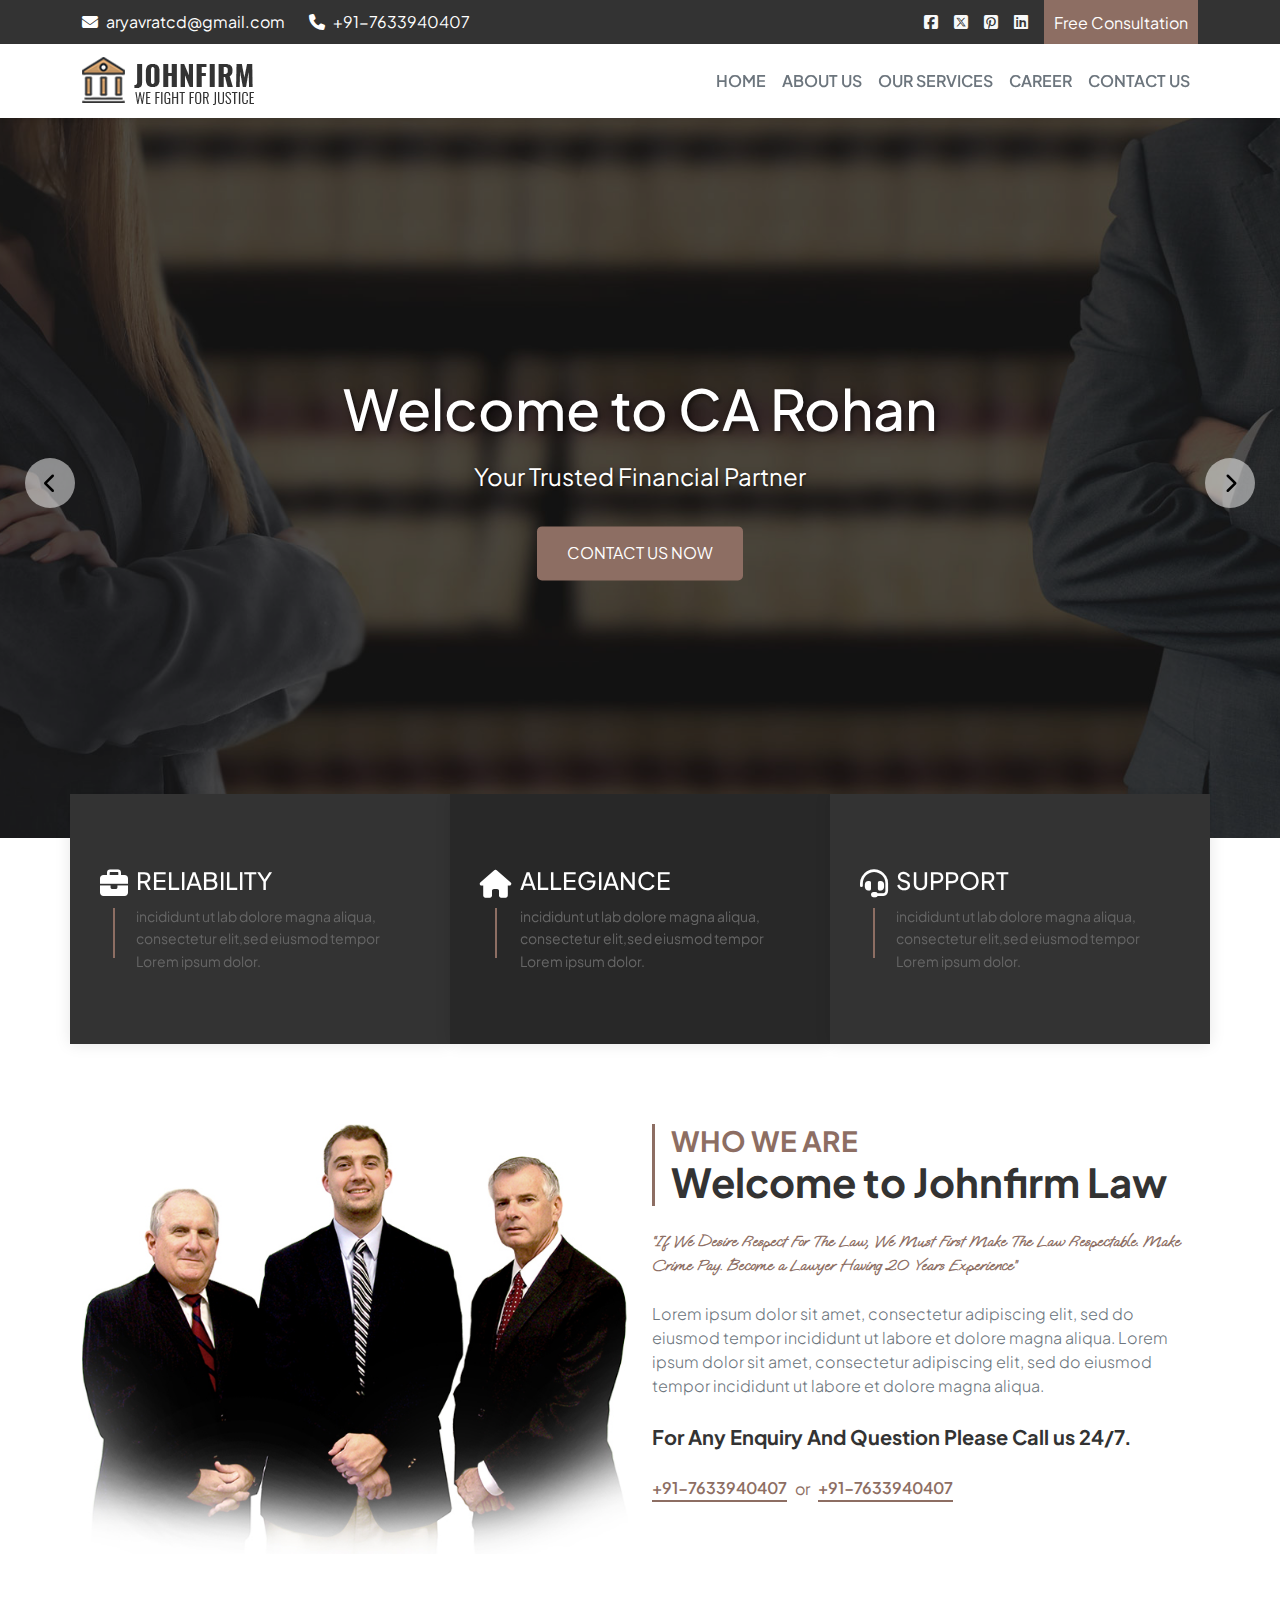
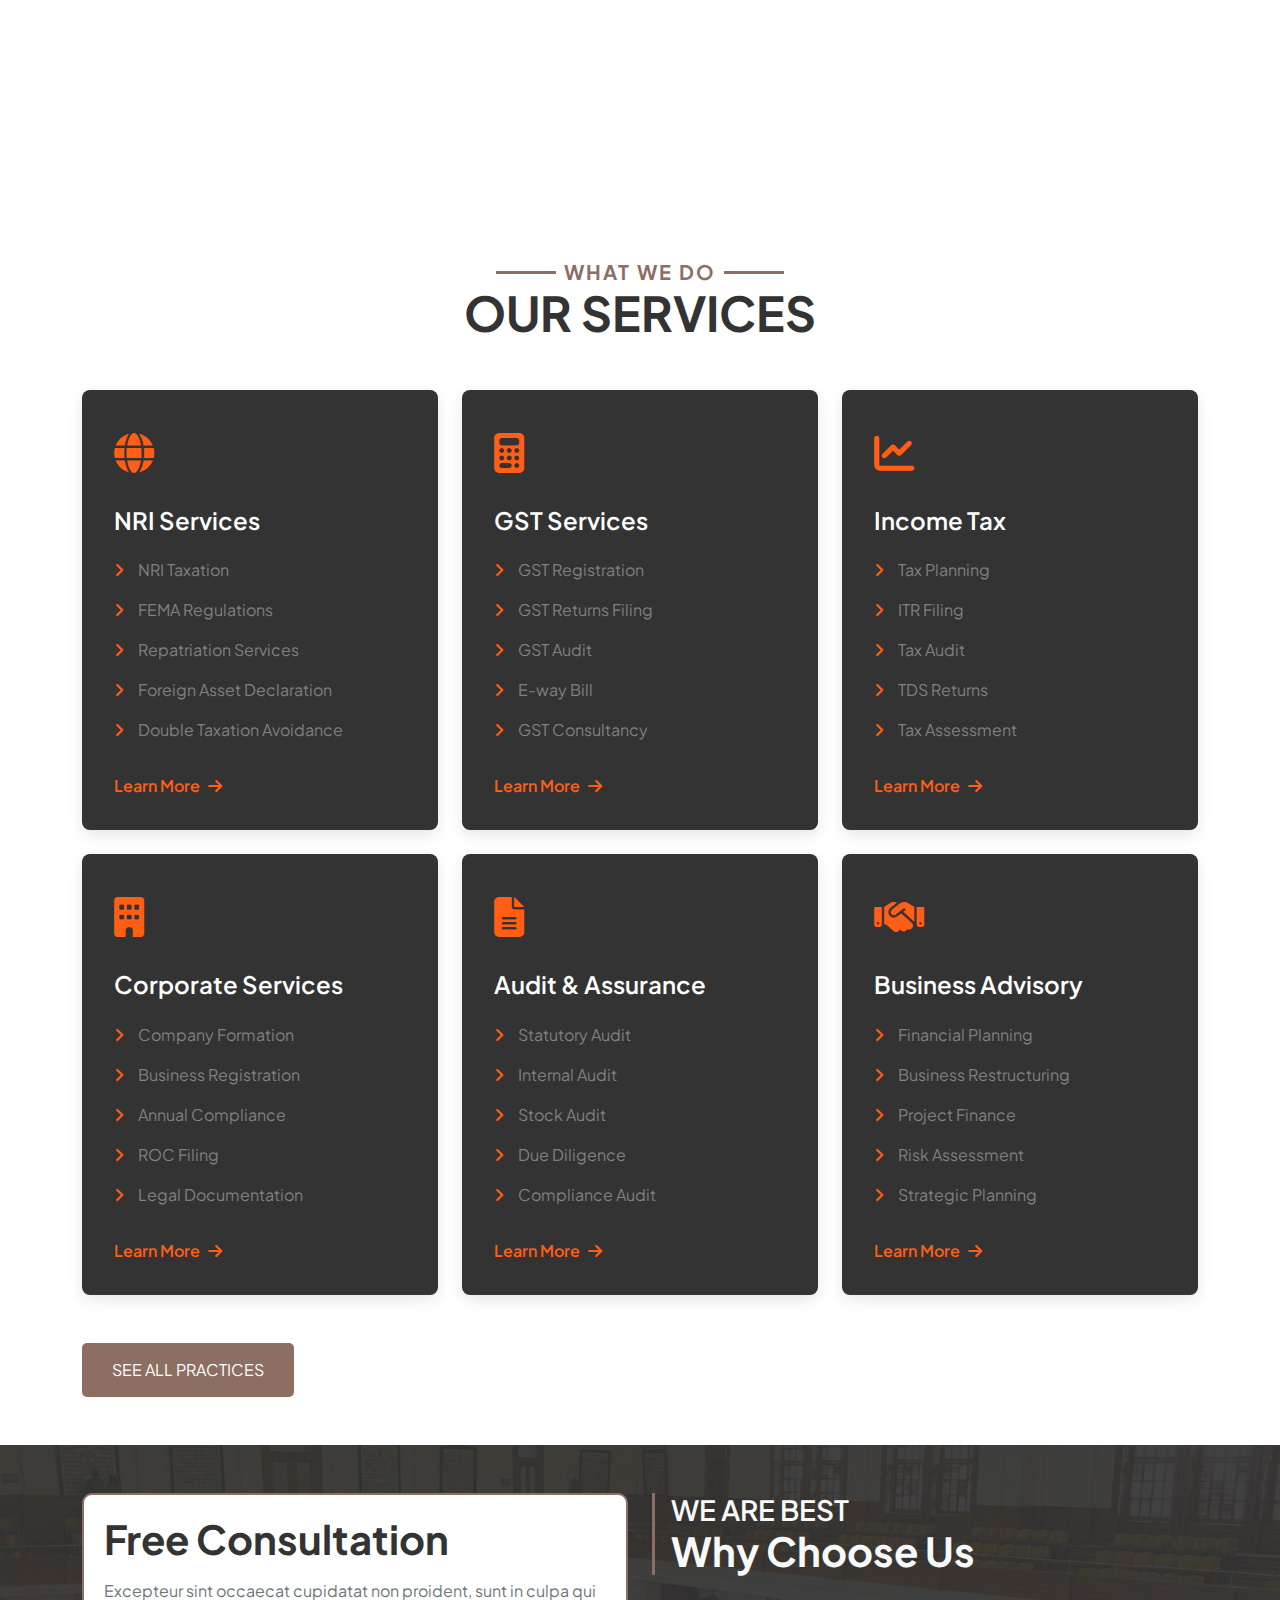
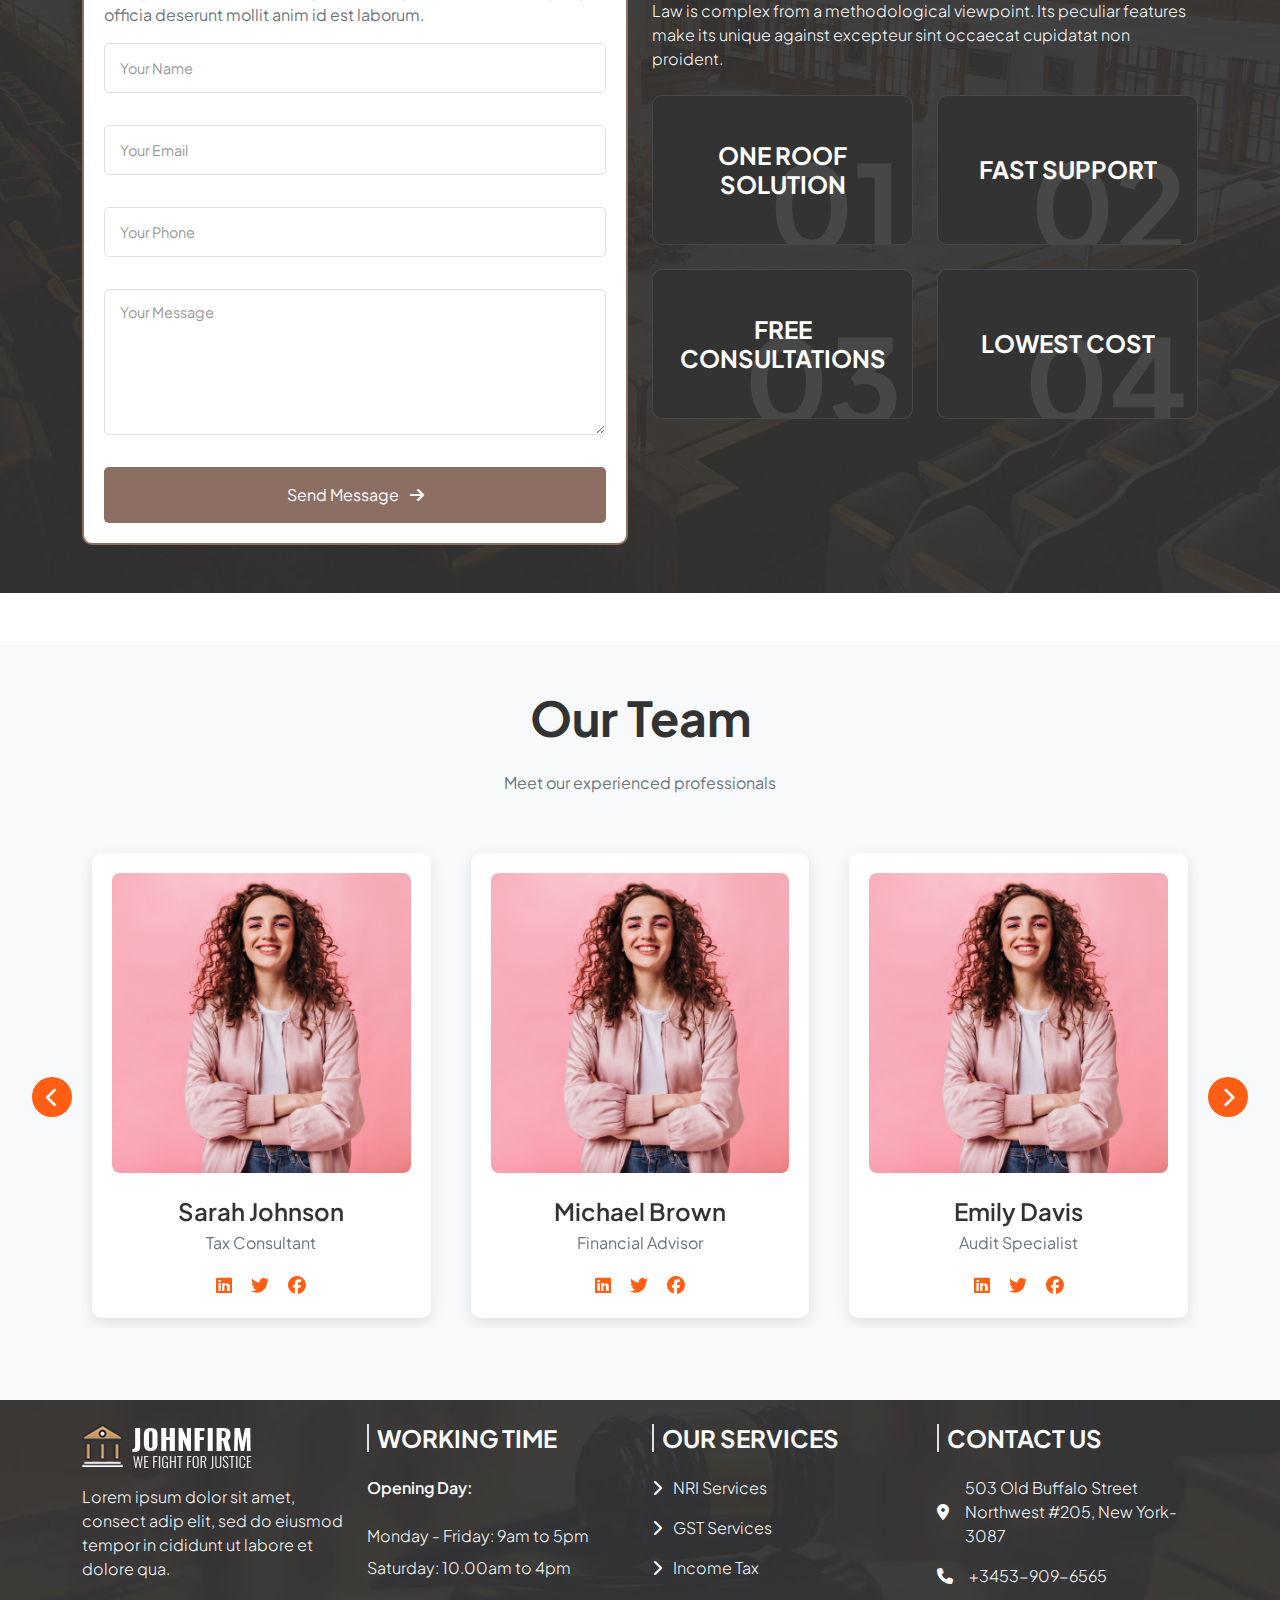
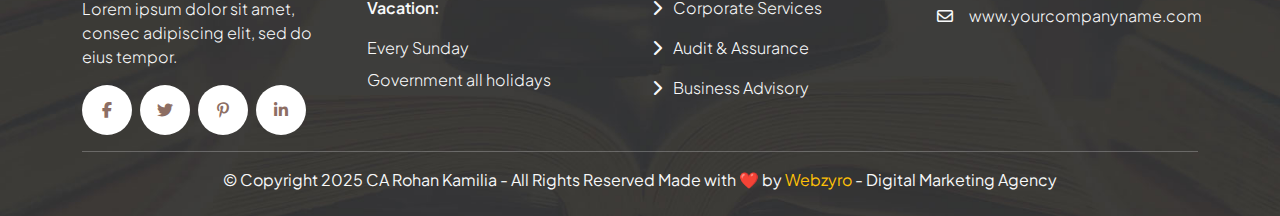
<file: index.html>
<!DOCTYPE html>
<html lang="en">
  <head>
    <meta charset="UTF-8" />
    <meta name="viewport" content="width=device-width, initial-scale=1.0" />
    <!-- bootstrap link -->
    <link
      href="https://cdn.jsdelivr.net/npm/bootstrap@5.3.3/dist/css/bootstrap.min.css"
      rel="stylesheet"
      integrity="sha384-QWTKZyjpPEjISv5WaRU9OFeRpok6YctnYmDr5pNlyT2bRjXh0JMhjY6hW+ALEwIH"
      crossorigin="anonymous"
    />

    <!-- FontAwesome icon link -->
    <link
      rel="stylesheet"
      href="https://cdnjs.cloudflare.com/ajax/libs/font-awesome/6.7.2/css/all.min.css"
      integrity="sha512-Evv84Mr4kqVGRNSgIGL/F/aIDqQb7xQ2vcrdIwxfjThSH8CSR7PBEakCr51Ck+w+/U6swU2Im1vVX0SVk9ABhg=="
      crossorigin="anonymous"
      referrerpolicy="no-referrer"
    />

    <!-- Owl Carousel CSS -->
    <link
      rel="stylesheet"
      href="https://cdnjs.cloudflare.com/ajax/libs/OwlCarousel2/2.3.4/assets/owl.carousel.min.css"
    />
    <link
      rel="stylesheet"
      href="https://cdnjs.cloudflare.com/ajax/libs/OwlCarousel2/2.3.4/assets/owl.theme.default.min.css"
    />

    <!-- Link Css -->
    <link rel="stylesheet" href="style.css" />
    <title>CA-Rohan</title>
  </head>
  <body>
    <!-- Header -->
    <header class="d-none d-md-block w-100" id="header">
      <div class="container">
        <div class="row align-items-center justify-content-between">
          <div class="col-md-8">
            <div class="d-flex flex-wrap gap-4">
              <div class="d-flex align-items-center gap-2">
                <i class="fas fa-envelope text-white"></i>
                <a
                  href="mailto:aryavratcd@gmail.com"
                  class="text-white text-decoration-none"
                  >aryavratcd@gmail.com</a
                >
              </div>
              <div class="d-flex align-items-center gap-2">
                <i class="fas fa-phone text-white"></i>
                <a
                  href="tel:+91-7633940407"
                  class="text-white text-decoration-none"
                  >+91-7633940407</a
                >
              </div>
            </div>
          </div>
          <div
            class="col-md-4 d-flex align-items-center gap-3 justify-content-end"
          >
            <div class="d-flex flex-colmun align-items-center gap-3">
              <i class="fa-brands fa-square-facebook text-light"></i>
              <i class="fa-brands fa-square-x-twitter text-light"></i>
              <i class="fa-brands fa-square-pinterest text-light"></i>
              <i class="fa-brands fa-linkedin text-light"></i>
            </div>
            <a href="/contact.html" id="free-btn">Free Consultation</a>
          </div>
        </div>
      </div>
    </header>
    <!-- Navbar -->
    <nav
      class="navbar navbar-expand-lg navbar-light bg-white shadow-sm sticky-top"
    >
      <div class="container d-flex align-items-center justify-content-between">
        <a class="navbar-brand" href="/">
          <img src="./Img/ca-logo.png" alt="Logo" />
        </a>
        <button
          class="navbar-toggler"
          type="button"
          data-bs-toggle="collapse"
          data-bs-target="#navbarNav"
        >
          <span class="navbar-toggler-icon"></span>
        </button>
        <div class="collapse navbar-collapse" id="navbarNav">
          <ul class="navbar-nav ms-auto">
            <li class="nav-item">
              <a
                class="nav-link text-secondary text-uppercase fw-semibold"
                href="/"
                >Home</a
              >
            </li>
            <li class="nav-item">
              <a
                class="nav-link text-secondary text-uppercase fw-semibold"
                href="/about.html"
                >About Us</a
              >
            </li>
            <li class="nav-item">
              <a
                class="nav-link text-secondary text-uppercase fw-semibold"
                href="/services.html"
                >Our Services</a
              >
            </li>
            <li class="nav-item">
              <a
                class="nav-link text-secondary text-uppercase fw-semibold"
                href="/careers.html"
                >Career</a
              >
            </li>
            <li class="nav-item">
              <a
                class="nav-link text-secondary text-uppercase fw-semibold"
                href="/contact.html"
                >Contact Us</a
              >
            </li>
          </ul>
        </div>
      </div>
    </nav>

    <!-- Main Contant -->
    <main>
      <!-- Hero Section -->
      <section class="hero-carousel">
        <div class="owl-carousel owl-theme hero-slider">
          <div class="item">
            <img src="./Img/home1.jpg" alt="Home Slide 1" />
            <div class="carousel-content">
              <h1>Welcome to CA Rohan</h1>
              <p>Your Trusted Financial Partner</p>
              <a href="/contact.html" class="carousel-btn text-uppercase"
                >Contact Us Now</a
              >
            </div>
          </div>
          <div class="item">
            <img src="./Img/home2.jpg" alt="Home Slide 2" />
            <div class="carousel-content">
              <h1>Professional Tax Services</h1>
              <p>Expert Financial Solutions for Your Business</p>
              <a href="/contact.html" class="carousel-btn text-uppercase"
                >Contact Us Now</a
              >
            </div>
          </div>
        </div>
      </section>

      <!-- Card Section -->
      <section class="card-section position-relative p-2">
        <div class="container py-5">
          <div class="row g-4">
            <div class="col-md-4 d-flex align-items-center gap-2 feature-card">
              <div class="card-left">
                <i class="fa-solid fa-briefcase"></i>
                <div class="vertical-line"></div>
              </div>
              <div class="card-right">
                <h3>RELIABILITY</h3>
                <p>
                  incididunt ut lab dolore magna aliqua, consectetur elit,sed
                  eiusmod tempor Lorem ipsum dolor.
                </p>
              </div>
            </div>
            <div
              class="col-md-4 d-flex align-items-center gap-2 feature-card card2"
            >
              <div class="card-left">
                <i class="fa-solid fa-house"></i>
                <div class="vertical-line"></div>
              </div>
              <div class="card-right">
                <h3>ALLEGIANCE</h3>
                <p>
                  incididunt ut lab dolore magna aliqua, consectetur elit,sed
                  eiusmod tempor Lorem ipsum dolor.
                </p>
              </div>
            </div>
            <div class="col-md-4 d-flex align-items-center gap-2 feature-card">
              <div class="card-left">
                <i class="fa-solid fa-headset"></i>
                <div class="vertical-line"></div>
              </div>
              <div class="card-right">
                <h3>SUPPORT</h3>
                <p>
                  incididunt ut lab dolore magna aliqua, consectetur elit,sed
                  eiusmod tempor Lorem ipsum dolor.
                </p>
              </div>
            </div>
          </div>
        </div>
      </section>

      <!-- About Section -->
      <section class="my-4">
        <div class="container">
          <div class="row">
            <div class="col-md-6">
              <img
                src="./Img/about-lawyer.jpg"
                alt="about-img"
                class="img-fluid"
              />
            </div>
            <div class="col-md-6">
              <div class="d-flex flex-column align-items-start gap-4">
                <div class="border-start border-3 ps-3" id="title">
                  <h3 class="text-uppercase fw-bold">Who We Are</h3>
                  <h1 class="display-6 fw-bold cta">Welcome to Johnfirm Law</h1>
                </div>
                <p class="fw-bold about-thaught">
                  “If We Desire Respect For The Law, We Must First Make The Law
                  Respectable. Make Crime Pay. Become a Lawyer Having 20 Years
                  Experience”
                </p>
                <p class="text-secondary fw-light">
                  Lorem ipsum dolor sit amet, consectetur adipiscing elit, sed
                  do eiusmod tempor incididunt ut labore et dolore magna aliqua.
                  Lorem ipsum dolor sit amet, consectetur adipiscing elit, sed
                  do eiusmod tempor incididunt ut labore et dolore magna aliqua.
                </p>
                <p class="cta fw-bold fs-5">
                  For Any Enquiry And Question Please Call us 24/7.
                </p>
                <div class="d-flex align-items-center gap-2 about-cta">
                  <a
                    class="fw-semibold border-bottom border-2"
                    href="tel:1234567890"
                    >+91-7633940407</a
                  >
                  <span>or</span>
                  <a
                    class="fw-semibold border-bottom border-2"
                    href="tel:1234567890"
                    >+91-7633940407</a
                  >
                </div>
              </div>
            </div>
          </div>
        </div>
      </section>

      <!-- Stats Section -->
      <section class="py-5 text-white my-5" id="stats-section">
        <div class="container">
          <div class="row text-center">
            <div class="col-md-3 mb-4 mb-md-0">
              <h3 class="display-3 fw-bold counter">469+</h3>
              <p class="h4">Trusted Clients</p>
            </div>
            <div class="col-md-3 mb-4 mb-md-0">
              <h3 class="display-3 fw-bold counter">239+</h3>
              <p class="h4">Successful Case</p>
            </div>
            <div class="col-md-3 mb-4 mb-md-0">
              <h3 class="display-3 fw-bold counter">439+</h3>
              <p class="h4">Happy Clients</p>
            </div>
            <div class="col-md-3">
              <h3 class="display-3 fw-bold counter">364+</h3>
              <p class="h4">Money Paid</p>
            </div>
          </div>
        </div>
      </section>

      <!-- What we Do Section -->
      <section class="my-5">
        <div class="container">
          <div class="section-title text-center mb-5">
            <div class="d-flex align-items-center justify-content-center gap-2">
              <div class="title-divider">
                <span></span>
              </div>
              <h5 class="text-uppercase fw-bold">WHAT WE DO</h5>
              <div class="title-divider">
                <span></span>
              </div>
            </div>
            <h2 class="display-5 fw-bold">OUR SERVICES</h2>
          </div>
          <div class="row g-4">
            <!-- Service Card 1 -->
            <div class="col-md-6 col-lg-4">
              <div class="service-card h-100">
                <div class="service-icon">
                  <i class="fas fa-globe"></i>
                </div>
                <h3>NRI Services</h3>
                <ul class="service-list">
                  <li>NRI Taxation</li>
                  <li>FEMA Regulations</li>
                  <li>Repatriation Services</li>
                  <li>Foreign Asset Declaration</li>
                  <li>Double Taxation Avoidance</li>
                </ul>
                <a href="/service-details.html" class="service-link"
                  >Learn More <i class="fas fa-arrow-right"></i
                ></a>
              </div>
            </div>

            <!-- Service Card 2 -->
            <div class="col-md-6 col-lg-4">
              <div class="service-card h-100">
                <div class="service-icon">
                  <i class="fas fa-calculator"></i>
                </div>
                <h3>GST Services</h3>
                <ul class="service-list">
                  <li>GST Registration</li>
                  <li>GST Returns Filing</li>
                  <li>GST Audit</li>
                  <li>E-way Bill</li>
                  <li>GST Consultancy</li>
                </ul>
                <a href="#" class="service-link"
                  >Learn More <i class="fas fa-arrow-right"></i
                ></a>
              </div>
            </div>

            <!-- Service Card 3 -->
            <div class="col-md-6 col-lg-4">
              <div class="service-card h-100">
                <div class="service-icon">
                  <i class="fas fa-chart-line"></i>
                </div>
                <h3>Income Tax</h3>
                <ul class="service-list">
                  <li>Tax Planning</li>
                  <li>ITR Filing</li>
                  <li>Tax Audit</li>
                  <li>TDS Returns</li>
                  <li>Tax Assessment</li>
                </ul>
                <a href="#" class="service-link"
                  >Learn More <i class="fas fa-arrow-right"></i
                ></a>
              </div>
            </div>

            <!-- Service Card 4 -->
            <div class="col-md-6 col-lg-4">
              <div class="service-card h-100">
                <div class="service-icon">
                  <i class="fas fa-building"></i>
                </div>
                <h3>Corporate Services</h3>
                <ul class="service-list">
                  <li>Company Formation</li>
                  <li>Business Registration</li>
                  <li>Annual Compliance</li>
                  <li>ROC Filing</li>
                  <li>Legal Documentation</li>
                </ul>
                <a href="#" class="service-link"
                  >Learn More <i class="fas fa-arrow-right"></i
                ></a>
              </div>
            </div>

            <!-- Service Card 5 -->
            <div class="col-md-6 col-lg-4">
              <div class="service-card h-100">
                <div class="service-icon">
                  <i class="fas fa-file-alt"></i>
                </div>
                <h3>Audit & Assurance</h3>
                <ul class="service-list">
                  <li>Statutory Audit</li>
                  <li>Internal Audit</li>
                  <li>Stock Audit</li>
                  <li>Due Diligence</li>
                  <li>Compliance Audit</li>
                </ul>
                <a href="#" class="service-link"
                  >Learn More <i class="fas fa-arrow-right"></i
                ></a>
              </div>
            </div>

            <!-- Service Card 6 -->
            <div class="col-md-6 col-lg-4">
              <div class="service-card h-100">
                <div class="service-icon">
                  <i class="fas fa-handshake"></i>
                </div>
                <h3>Business Advisory</h3>
                <ul class="service-list">
                  <li>Financial Planning</li>
                  <li>Business Restructuring</li>
                  <li>Project Finance</li>
                  <li>Risk Assessment</li>
                  <li>Strategic Planning</li>
                </ul>
                <a href="#" class="service-link"
                  >Learn More <i class="fas fa-arrow-right"></i
                ></a>
              </div>
            </div>
          </div>
          <a
            href="/contact.html"
            class="carousel-btn text-uppercase mt-5 align-self-center"
            >See all Practices</a
          >
        </div>
      </section>

      <!-- Contact Section -->
      <section class="my-5" id="contact-section">
        <div class="container py-5">
          <div class="row">
            <div class="col-md-6">
              <div class="contact-form d-flex flex-column gap-3">
                <h2 class="display-6 fw-bold cta">Free Consultation</h2>
                <p class="text-secondary">
                  Excepteur sint occaecat cupidatat non proident, sunt in culpa
                  qui officia deserunt mollit anim id est laborum.
                </p>
                <form class="d-flex flex-column gap-3">
                  <div class="form-group">
                    <input
                      type="text"
                      class="form-control"
                      placeholder="Your Name"
                    />
                  </div>
                  <div class="form-group">
                    <input
                      type="email"
                      class="form-control"
                      placeholder="Your Email"
                    />
                  </div>
                  <div class="form-group">
                    <input
                      type="text"
                      class="form-control"
                      placeholder="Your Phone"
                    />
                  </div>
                  <div class="form-group">
                    <textarea
                      class="form-control"
                      rows="5"
                      placeholder="Your Message"
                    ></textarea>
                  </div>

                  <button type="submit" class="btn carousel-btn">
                    Send Message
                    <i class="fa-solid fa-arrow-right ps-2"></i>
                  </button>
                </form>
              </div>
            </div>
            <div class="col-md-6">
              <div class="d-flex flex-column align-items-start gap-4">
                <div class="border-start border-3 ps-3" id="title">
                  <h3 class="text-uppercase fw-semibold text-light">
                    We Are Best
                  </h3>
                  <h1 class="display-6 fw-bold text-light">Why Choose Us</h1>
                </div>
                <p class="text-light fw-light">
                  Law is complex from a methodological viewpoint. Its peculiar
                  features make its unique against excepteur sint occaecat
                  cupidatat non proident.
                </p>
                <!-- Cards -->
                <div class="row g-4">
                  <div class="col-md-6">
                    <div class="feature-box position-relative">
                      <span class="bg-number">01</span>
                      <h3 class="text-white">ONE ROOF SOLUTION</h3>
                    </div>
                  </div>
                  <div class="col-md-6">
                    <div class="feature-box position-relative">
                      <span class="bg-number">02</span>
                      <h3 class="text-white">FAST SUPPORT</h3>
                    </div>
                  </div>
                  <div class="col-md-6">
                    <div class="feature-box position-relative">
                      <span class="bg-number">03</span>
                      <h3 class="text-white">FREE CONSULTATIONS</h3>
                    </div>
                  </div>
                  <div class="col-md-6">
                    <div class="feature-box position-relative">
                      <span class="bg-number">04</span>
                      <h3 class="text-white">LOWEST COST</h3>
                    </div>
                  </div>
                </div>
              </div>
            </div>
          </div>
        </div>
      </section>

      <!-- Team Section -->
      <section class="team-section py-5 bg-light">
        <div class="container">
          <div class="row mb-5">
            <div class="col-12 text-center">
              <div class="section-title">
                <h2 class="display-5 fw-bold mb-4">Our Team</h2>
                <p class="text-secondary">Meet our experienced professionals</p>
              </div>
            </div>
          </div>

          <div class="owl-carousel team-carousel">
            <!-- Team Member 1 -->
            <div class="team-member text-center">
              <div class="member-img">
                <img
                  src="./Img/client1.jpg"
                  alt="Team Member"
                  class="img-fluid rounded"
                />
              </div>
              <div class="member-info mt-4">
                <h4>Sarah Johnson</h4>
                <p class="text-secondary">Tax Consultant</p>
                <div class="member-social mt-3">
                  <a href="#"><i class="fab fa-linkedin"></i></a>
                  <a href="#"><i class="fab fa-twitter"></i></a>
                  <a href="#"><i class="fab fa-facebook"></i></a>
                </div>
              </div>
            </div>

            <!-- Team Member 2 -->
            <div class="team-member text-center">
              <div class="member-img">
                <img
                  src="./Img/client1.jpg"
                  alt="Team Member"
                  class="img-fluid rounded"
                />
              </div>
              <div class="member-info mt-4">
                <h4>Michael Brown</h4>
                <p class="text-secondary">Financial Advisor</p>
                <div class="member-social mt-3">
                  <a href="#"><i class="fab fa-linkedin"></i></a>
                  <a href="#"><i class="fab fa-twitter"></i></a>
                  <a href="#"><i class="fab fa-facebook"></i></a>
                </div>
              </div>
            </div>

            <!-- Team Member 3 -->
            <div class="team-member text-center">
              <div class="member-img">
                <img
                  src="./Img/client1.jpg"
                  alt="Team Member"
                  class="img-fluid rounded"
                />
              </div>
              <div class="member-info mt-4">
                <h4>Emily Davis</h4>
                <p class="text-secondary">Audit Specialist</p>
                <div class="member-social mt-3">
                  <a href="#"><i class="fab fa-linkedin"></i></a>
                  <a href="#"><i class="fab fa-twitter"></i></a>
                  <a href="#"><i class="fab fa-facebook"></i></a>
                </div>
              </div>
            </div>

            <!-- Team Member 4 -->
            <div class="team-member text-center">
              <div class="member-img">
                <img
                  src="./Img/client1.jpg"
                  alt="Team Member"
                  class="img-fluid rounded"
                />
              </div>
              <div class="member-info mt-4">
                <h4>David Wilson</h4>
                <p class="text-secondary">Business Consultant</p>
                <div class="member-social mt-3">
                  <a href="#"><i class="fab fa-linkedin"></i></a>
                  <a href="#"><i class="fab fa-twitter"></i></a>
                  <a href="#"><i class="fab fa-facebook"></i></a>
                </div>
              </div>
            </div>
          </div>
        </div>
      </section>
    </main>

    <!-- Footer -->
    <footer id="footer">
      <div class="container">
        <!-- top footer -->
        <div class="row">
          <div class="col-md-6 col-lg-3 g-4">
            <img src="./Img/ca-logo2.png" alt="logo2-img" class="img-fluid" />
            <p class="text-light my-3 fw-light">
              Lorem ipsum dolor sit amet, consect adip elit, sed do eiusmod
              tempor in cididunt ut labore et dolore qua.
            </p>
            <p class="text-light fw-light">
              Lorem ipsum dolor sit amet, consec adipiscing elit, sed do eius
              tempor.
            </p>
            <div class="d-flex align-items-center gap-2 mt-3">
              <div
                class="social-icon d-flex align-items-center justify-content-center bg-white"
              >
                <i class="fa-brands fa-facebook-f"></i>
              </div>
              <div
                class="social-icon d-flex align-items-center justify-content-center bg-white"
              >
                <i class="fa-brands fa-twitter"></i>
              </div>
              <div
                class="social-icon d-flex align-items-center justify-content-center bg-white"
              >
                <i class="fa-brands fa-pinterest-p"></i>
              </div>
              <div
                class="social-icon d-flex align-items-center justify-content-center bg-white"
              >
                <i class="fa-brands fa-linkedin-in"></i>
              </div>
            </div>
          </div>
          <div class="col-md-6 col-lg-3 g-4">
            <h4
              class="text-uppercase fw-bold text-light border-start border-2 ps-2"
            >
              Working Time
            </h4>
            <p class="fw-semibold text-light my-4">Opening Day:</p>
            <p class="fw-light text-light">Monday - Friday: 9am to 5pm</p>
            <p class="fw-light text-light my-2">Saturday: 10.00am to 4pm</p>

            <p class="fw-semibold text-light my-3">Vacation:</p>
            <p class="fw-light text-light">Every Sunday</p>
            <p class="fw-light text-light my-2">Government all holidays</p>
          </div>
          <div class="col-md-6 col-lg-3 g-4">
            <h4
              class="text-uppercase fw-bold text-light border-start border-2 ps-2 mb-4"
            >
              Our Services
            </h4>

            <ul class="">
              <li class="list-group-item text-light mb-3">
                <i class="fa-solid fa-chevron-right me-2"></i>
                <span class="fw-light">NRI Services</span>
              </li>
              <li class="list-group-item text-light mb-3">
                <i class="fa-solid fa-chevron-right me-2"></i>
                <span class="fw-light">GST Services</span>
              </li>
              <li class="list-group-item text-light mb-3">
                <i class="fa-solid fa-chevron-right me-2"></i>
                <span class="fw-light">Income Tax</span>
              </li>
              <li class="list-group-item text-light mb-3">
                <i class="fa-solid fa-chevron-right me-2"></i>
                <span class="fw-light">Corporate Services</span>
              </li>
              <li class="list-group-item text-light mb-3">
                <i class="fa-solid fa-chevron-right me-2"></i>
                <span class="fw-light">Audit & Assurance</span>
              </li>
              <li class="list-group-item text-light">
                <i class="fa-solid fa-chevron-right me-2"></i>
                <span class="fw-light">Business Advisory</span>
              </li>
            </ul>
          </div>
          <div class="col-md-6 col-lg-3 g-4">
            <h4
              class="text-uppercase fw-bold text-light border-start border-2 ps-2 mb-4"
            >
              Contact Us
            </h4>

            <ul>
              <li
                class="list-group-item text-light mb-3 d-flex align-items-center gap-3"
              >
                <i class="fa-solid fa-location-dot"></i>
                <span class="fw-light"
                  >503 Old Buffalo Street Northwest #205, New York-3087</span
                >
              </li>
              <li
                class="list-group-item text-light mb-3 d-flex align-items-center gap-3"
              >
                <i class="fa-solid fa-phone"></i>
                <a href="tel:+91-1234567899">
                  <span class="fw-light">+3453-909-6565</span>
                </a>
              </li>
              <li
                class="list-group-item text-light d-flex align-items-center gap-3"
              >
                <i class="fa-regular fa-envelope"></i>
                <span class="fw-light">www.yourcompanyname.com</span>
              </li>
            </ul>
          </div>
        </div>
        <hr class="text-light" />
        <!-- bottom footer -->
        <div class="w-100 pb-4">
          <p class="text-center text-light">
            &copy; Copyright 2025 CA Rohan Kamilia - All Rights Reserved Made
            with ❤️ by
            <a
              href="https://www.webzyro.com/"
              target="_blank"
              class="text-warning text-decoration-none"
              >Webzyro</a
            >
            - Digital Marketing Agency
          </p>
        </div>
      </div>
    </footer>

    <!-- bootstrap -->
    <script
      src="https://cdn.jsdelivr.net/npm/bootstrap@5.3.3/dist/js/bootstrap.bundle.min.js"
      integrity="sha384-YvpcrYf0tY3lHB60NNkmXc5s9fDVZLESaAA55NDzOxhy9GkcIdslK1eN7N6jIeHz"
      crossorigin="anonymous"
    ></script>

    <!-- Owl Carousel -->
    <!-- jQuery -->
    <script src="https://code.jquery.com/jquery-3.6.0.min.js"></script>
    <!-- Owl Carousel JS -->
    <script src="https://cdnjs.cloudflare.com/ajax/libs/OwlCarousel2/2.3.4/owl.carousel.min.js"></script>
    <script src="/index.js"></script>
  </body>
</html>
</file>
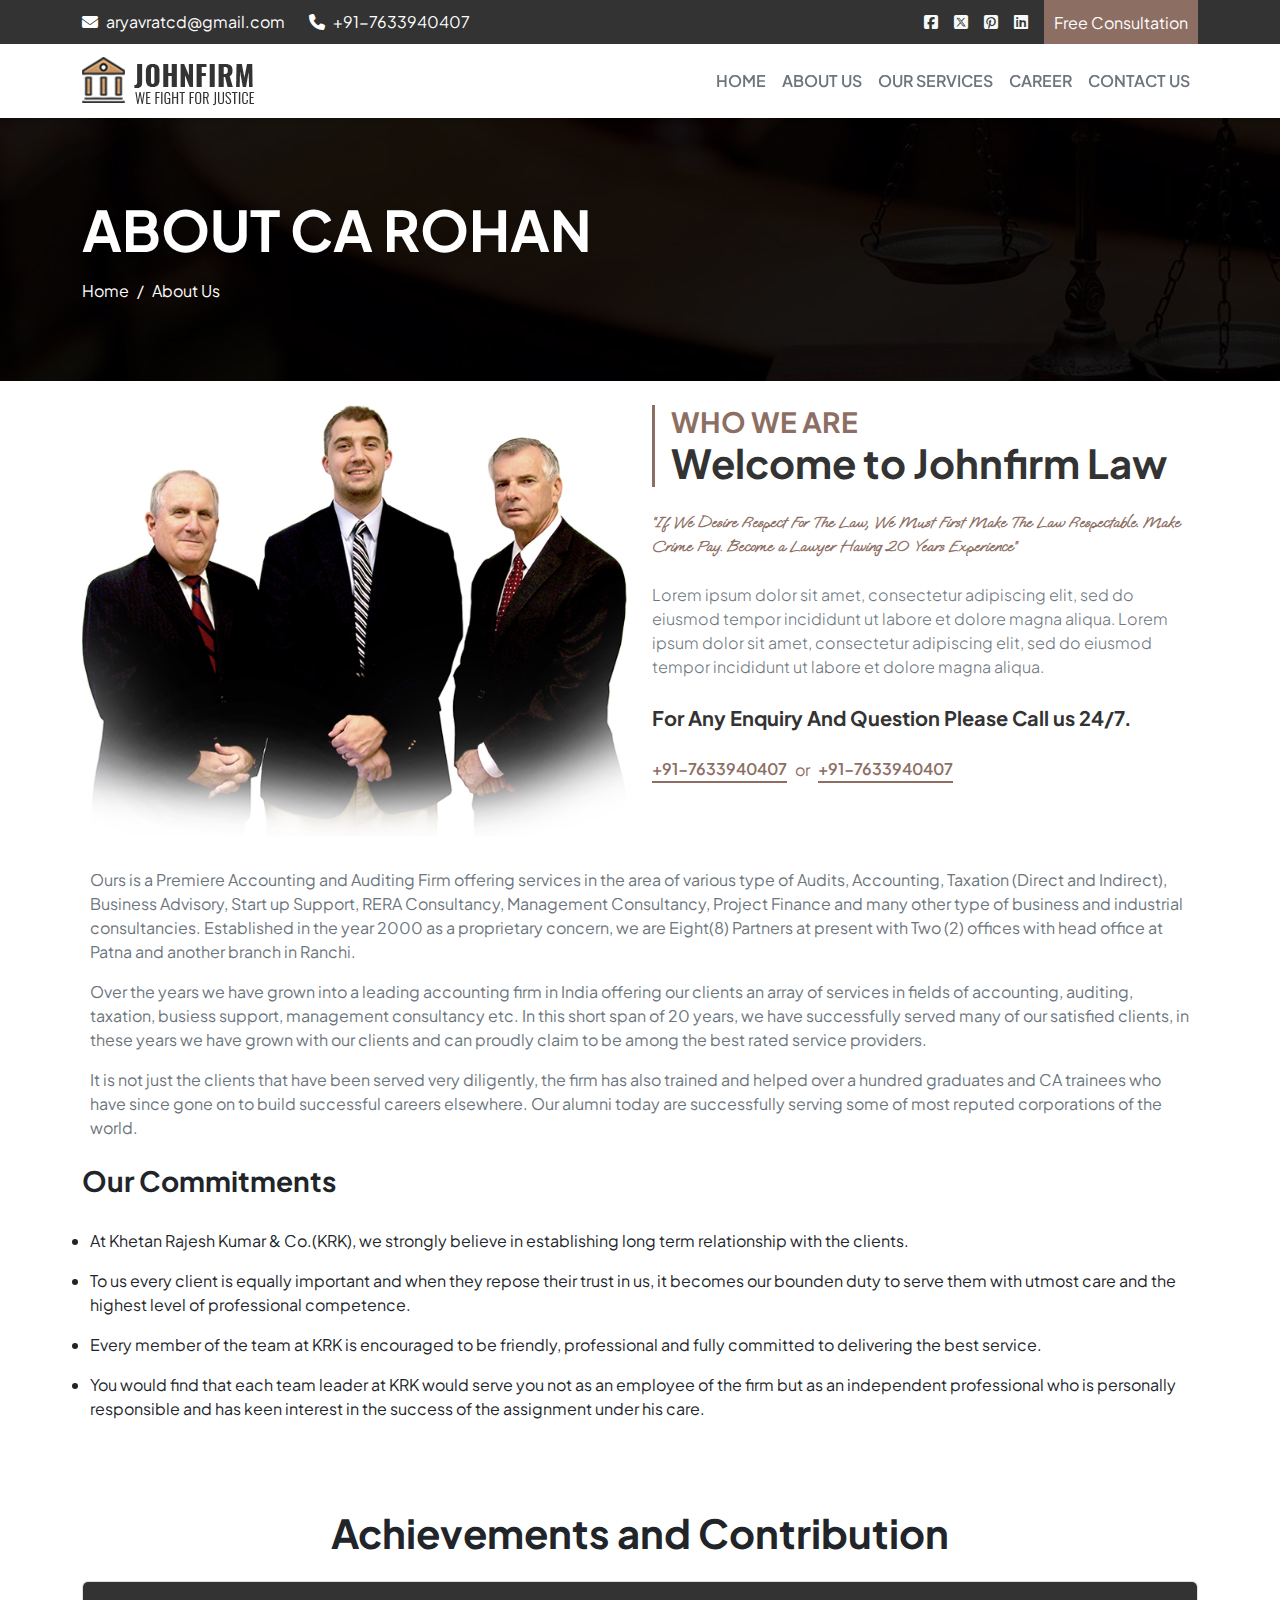
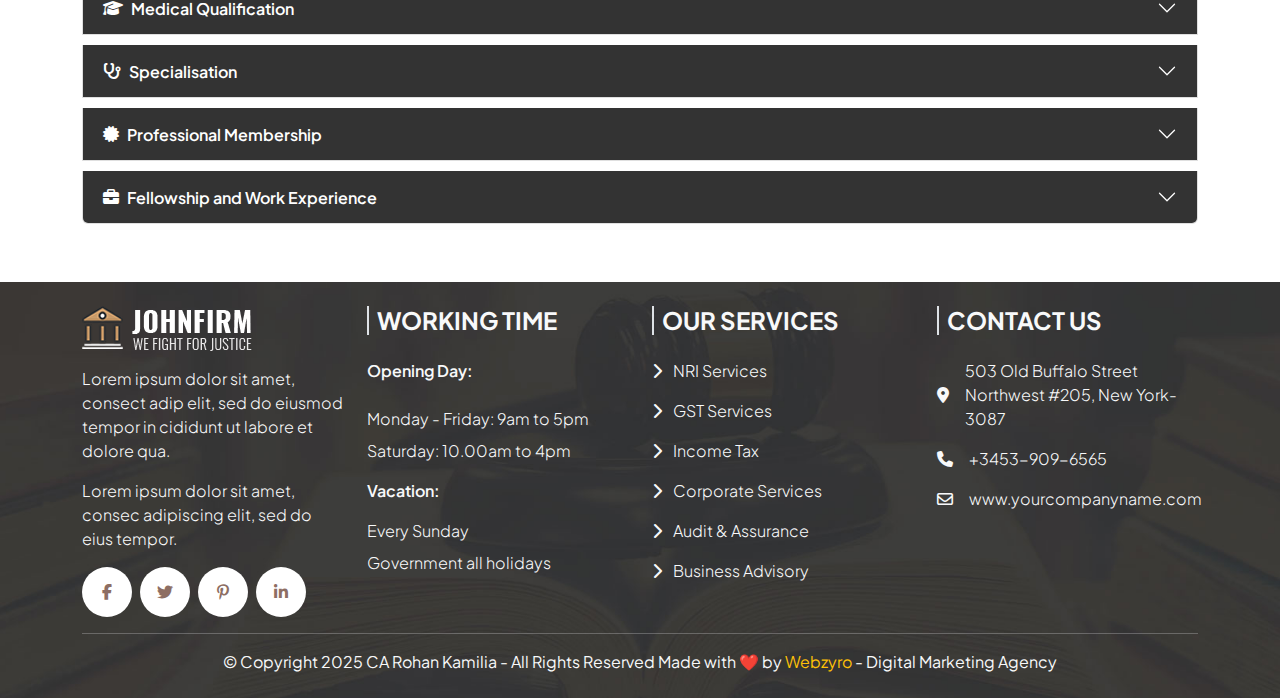
<file: about.html>
<!DOCTYPE html>
<html lang="en">
  <head>
    <meta charset="UTF-8" />
    <meta name="viewport" content="width=device-width, initial-scale=1.0" />
    <!-- bootstrap link -->
    <link
      href="https://cdn.jsdelivr.net/npm/bootstrap@5.3.3/dist/css/bootstrap.min.css"
      rel="stylesheet"
      integrity="sha384-QWTKZyjpPEjISv5WaRU9OFeRpok6YctnYmDr5pNlyT2bRjXh0JMhjY6hW+ALEwIH"
      crossorigin="anonymous"
    />

    <!-- FontAwesome icon link -->
    <link
      rel="stylesheet"
      href="https://cdnjs.cloudflare.com/ajax/libs/font-awesome/6.7.2/css/all.min.css"
      integrity="sha512-Evv84Mr4kqVGRNSgIGL/F/aIDqQb7xQ2vcrdIwxfjThSH8CSR7PBEakCr51Ck+w+/U6swU2Im1vVX0SVk9ABhg=="
      crossorigin="anonymous"
      referrerpolicy="no-referrer"
    />

    <!-- Owl Carousel CSS -->
    <link
      rel="stylesheet"
      href="https://cdnjs.cloudflare.com/ajax/libs/OwlCarousel2/2.3.4/assets/owl.carousel.min.css"
    />
    <link
      rel="stylesheet"
      href="https://cdnjs.cloudflare.com/ajax/libs/OwlCarousel2/2.3.4/assets/owl.theme.default.min.css"
    />

    <!-- Link Css -->
    <link rel="stylesheet" href="style.css" />
    <title>CA-Rohan | About Page</title>
  </head>
  <body>
    <!-- Header -->
    <header class="d-none d-md-block w-100" id="header">
      <div class="container">
        <div class="row align-items-center justify-content-between">
          <div class="col-md-8">
            <div class="d-flex flex-wrap gap-4">
              <div class="d-flex align-items-center gap-2">
                <i class="fas fa-envelope text-white"></i>
                <a
                  href="mailto:aryavratcd@gmail.com"
                  class="text-white text-decoration-none"
                  >aryavratcd@gmail.com</a
                >
              </div>
              <div class="d-flex align-items-center gap-2">
                <i class="fas fa-phone text-white"></i>
                <a
                  href="tel:+91-7633940407"
                  class="text-white text-decoration-none"
                  >+91-7633940407</a
                >
              </div>
            </div>
          </div>
          <div
            class="col-md-4 d-flex align-items-center gap-3 justify-content-end"
          >
            <div class="d-flex flex-colmun align-items-center gap-3">
              <i class="fa-brands fa-square-facebook text-light"></i>
              <i class="fa-brands fa-square-x-twitter text-light"></i>
              <i class="fa-brands fa-square-pinterest text-light"></i>
              <i class="fa-brands fa-linkedin text-light"></i>
            </div>
            <a href="/contact.html" id="free-btn">Free Consultation</a>
          </div>
        </div>
      </div>
    </header>
    <!-- Navbar -->
    <nav
      class="navbar navbar-expand-lg navbar-light bg-white shadow-sm sticky-top"
    >
      <div class="container d-flex align-items-center justify-content-between">
        <a class="navbar-brand" href="/">
          <img src="./Img/ca-logo.png" alt="Logo" />
        </a>
        <button
          class="navbar-toggler"
          type="button"
          data-bs-toggle="collapse"
          data-bs-target="#navbarNav"
        >
          <span class="navbar-toggler-icon"></span>
        </button>
        <div class="collapse navbar-collapse" id="navbarNav">
          <ul class="navbar-nav ms-auto">
            <li class="nav-item">
              <a
                class="nav-link text-secondary text-uppercase fw-semibold"
                href="/"
                >Home</a
              >
            </li>
            <li class="nav-item">
              <a
                class="nav-link text-secondary text-uppercase fw-semibold"
                href="/about.html"
                >About Us</a
              >
            </li>
            <li class="nav-item">
              <a
                class="nav-link text-secondary text-uppercase fw-semibold"
                href="/services.html"
                >Our Services</a
              >
            </li>
            <li class="nav-item">
              <a
                class="nav-link text-secondary text-uppercase fw-semibold"
                href="/careers.html"
                >Career</a
              >
            </li>
            <li class="nav-item">
              <a
                class="nav-link text-secondary text-uppercase fw-semibold"
                href="/contact.html"
                >Contact Us</a
              >
            </li>
          </ul>
        </div>
      </div>
    </nav>

    <!-- Breadcrumb Section -->
    <section class="breadcrumb-section position-relative">
      <div class="breadcrumb-overlay"></div>
      <div class="container position-relative">
        <div class="row py-5">
          <div class="col-12">
            <h1 class="display-4 text-white fw-bold mb-3">ABOUT CA ROHAN</h1>
            <nav aria-label="breadcrumb">
              <ol class="breadcrumb">
                <li class="breadcrumb-item">
                  <a href="/" class="text-white text-decoration-none">Home</a>
                </li>
                <li
                  class="breadcrumb-item active text-white"
                  aria-current="page"
                >
                  About Us
                </li>
              </ol>
            </nav>
          </div>
        </div>
      </div>
    </section>

    <!-- Main Section -->
    <main>
      <!-- About Section -->
      <section class="my-4">
        <div class="container">
          <div class="row">
            <div class="col-md-6">
              <img
                src="./Img/about-lawyer.jpg"
                alt="about-img"
                class="img-fluid"
              />
            </div>
            <div class="col-md-6">
              <div class="d-flex flex-column align-items-start gap-4">
                <div class="border-start border-3 ps-3" id="title">
                  <h3 class="text-uppercase fw-bold">Who We Are</h3>
                  <h1 class="display-6 fw-bold cta">Welcome to Johnfirm Law</h1>
                </div>
                <p class="fw-bold about-thaught">
                  “If We Desire Respect For The Law, We Must First Make The Law
                  Respectable. Make Crime Pay. Become a Lawyer Having 20 Years
                  Experience”
                </p>
                <p class="text-secondary fw-light">
                  Lorem ipsum dolor sit amet, consectetur adipiscing elit, sed
                  do eiusmod tempor incididunt ut labore et dolore magna aliqua.
                  Lorem ipsum dolor sit amet, consectetur adipiscing elit, sed
                  do eiusmod tempor incididunt ut labore et dolore magna aliqua.
                </p>
                <p class="cta fw-bold fs-5">
                  For Any Enquiry And Question Please Call us 24/7.
                </p>
                <div class="d-flex align-items-center gap-2 about-cta">
                  <a
                    class="fw-semibold border-bottom border-2"
                    href="tel:1234567890"
                    >+91-7633940407</a
                  >
                  <span>or</span>
                  <a
                    class="fw-semibold border-bottom border-2"
                    href="tel:1234567890"
                    >+91-7633940407</a
                  >
                </div>
              </div>
            </div>
          </div>
        </div>
      </section>

      <!-- About content -->
      <section class="mb-4">
        <div class="container">
          <div class="mb-3">
            <p class="text-secondary p-2">
              Ours is a Premiere Accounting and Auditing Firm offering services
              in the area of various type of Audits, Accounting, Taxation
              (Direct and Indirect), Business Advisory, Start up Support, RERA
              Consultancy, Management Consultancy, Project Finance and many
              other type of business and industrial consultancies. Established
              in the year 2000 as a proprietary concern, we are Eight(8)
              Partners at present with Two (2) offices with head office at Patna
              and another branch in Ranchi.
            </p>
            <p class="text-secondary p-2">
              Over the years we have grown into a leading accounting firm in
              India offering our clients an array of services in fields of
              accounting, auditing, taxation, busiess support, management
              consultancy etc. In this short span of 20 years, we have
              successfully served many of our satisfied clients, in these years
              we have grown with our clients and can proudly claim to be among
              the best rated service providers.
            </p>
            <p class="text-secondary p-2">
              It is not just the clients that have been served very diligently,
              the firm has also trained and helped over a hundred graduates and
              CA trainees who have since gone on to build successful careers
              elsewhere. Our alumni today are successfully serving some of most
              reputed corporations of the world.
            </p>
          </div>
          <div class="w-100">
            <h3 class="fw-bold mb-3">Our Commitments</h3>
            <ul class="p-2">
              <li class="py-2">
                At Khetan Rajesh Kumar & Co.(KRK), we strongly believe in
                establishing long term relationship with the clients.
              </li>
              <li class="py-2">
                To us every client is equally important and when they repose
                their trust in us, it becomes our bounden duty to serve them
                with utmost care and the highest level of professional
                competence.
              </li>
              <li class="py-2">
                Every member of the team at KRK is encouraged to be friendly,
                professional and fully committed to delivering the best service.
              </li>
              <li class="py-2">
                You would find that each team leader at KRK would serve you not
                as an employee of the firm but as an independent professional
                who is personally responsible and has keen interest in the
                success of the assignment under his care.
              </li>
            </ul>
          </div>
        </div>
      </section>

      <!-- Accordians Section -->
      <!-- Achievements Section -->
      <section class="py-5">
        <div class="container">
          <h2 class="display-6 fw-bold mb-4 text-center">
            Achievements and Contribution
          </h2>

          <div class="accordion" id="achievementsAccordion">
            <!-- Medical Qualification -->
            <div class="accordion-item">
              <h2 class="accordion-header">
                <button
                  class="accordion-button collapsed"
                  type="button"
                  data-bs-toggle="collapse"
                  data-bs-target="#qualificationCollapse"
                >
                  <i class="fas fa-graduation-cap me-2"></i> Medical
                  Qualification
                </button>
              </h2>
              <div
                id="qualificationCollapse"
                class="accordion-collapse collapse"
                data-bs-parent="#achievementsAccordion"
              >
                <div class="accordion-body">
                  <ul class="list-unstyled">
                    <li class="mb-3">
                      FRCS Trauma & Orth, England - Intercollegiate, Royal
                      College of Surgeons of England (2018)
                    </li>
                    <li class="mb-3">
                      FEBOT Trauma & Orth, Germany - Fellowship of European
                      Board of Trauma & Orthpaedics, Berlin, Germany (2018)
                    </li>
                    <li class="mb-3">
                      MCh Trauma & Orth, UK - Edgehill University, Lancashire,
                      UK (2016)
                    </li>
                    <li class="mb-3">
                      MRCS, Glasgow - Intercollegiate, Royal college of
                      Physician and Surgeons of Glasgow, UK (2013)
                    </li>
                    <li class="mb-3">
                      DNB Orthopaedics, India - Govt of India (2010)
                    </li>
                    <li class="mb-3">
                      MS Orthopaedics, Mumbai - Lokmanya Tilak Municipal Medical
                      College, Sion, Mumbai (2009)
                    </li>
                    <li>
                      MBBS PMCH, Patna - Patna Medical College & Hospital, Patna
                      (1999)
                    </li>
                  </ul>
                </div>
              </div>
            </div>

            <!-- Specialisation -->
            <div class="accordion-item">
              <h2 class="accordion-header">
                <button
                  class="accordion-button collapsed"
                  type="button"
                  data-bs-toggle="collapse"
                  data-bs-target="#specialisationCollapse"
                >
                  <i class="fas fa-stethoscope me-2"></i> Specialisation
                </button>
              </h2>
              <div
                id="specialisationCollapse"
                class="accordion-collapse collapse"
                data-bs-parent="#achievementsAccordion"
              >
                <div class="accordion-body">
                  <ul class="list-unstyled">
                    <li class="mb-3">
                      FRCS Trauma & Orth, England - Intercollegiate, Royal
                      College of Surgeons of England (2018)
                    </li>
                    <li class="mb-3">
                      FEBOT Trauma & Orth, Germany - Fellowship of European
                      Board of Trauma & Orthpaedics, Berlin, Germany (2018)
                    </li>
                    <li class="mb-3">
                      MCh Trauma & Orth, UK - Edgehill University, Lancashire,
                      UK (2016)
                    </li>
                    <li class="mb-3">
                      MRCS, Glasgow - Intercollegiate, Royal college of
                      Physician and Surgeons of Glasgow, UK (2013)
                    </li>
                    <li class="mb-3">
                      DNB Orthopaedics, India - Govt of India (2010)
                    </li>
                    <li class="mb-3">
                      MS Orthopaedics, Mumbai - Lokmanya Tilak Municipal Medical
                      College, Sion, Mumbai (2009)
                    </li>
                    <li>
                      MBBS PMCH, Patna - Patna Medical College & Hospital, Patna
                      (1999)
                    </li>
                  </ul>
                </div>
              </div>
            </div>

            <!-- Professional Membership -->
            <div class="accordion-item">
              <h2 class="accordion-header">
                <button
                  class="accordion-button collapsed"
                  type="button"
                  data-bs-toggle="collapse"
                  data-bs-target="#membershipCollapse"
                >
                  <i class="fas fa-certificate me-2"></i> Professional
                  Membership
                </button>
              </h2>
              <div
                id="membershipCollapse"
                class="accordion-collapse collapse"
                data-bs-parent="#achievementsAccordion"
              >
                <div class="accordion-body">
                  <ul class="list-unstyled">
                    <li class="mb-3">
                      FRCS Trauma & Orth, England - Intercollegiate, Royal
                      College of Surgeons of England (2018)
                    </li>
                    <li class="mb-3">
                      FEBOT Trauma & Orth, Germany - Fellowship of European
                      Board of Trauma & Orthpaedics, Berlin, Germany (2018)
                    </li>
                    <li class="mb-3">
                      MCh Trauma & Orth, UK - Edgehill University, Lancashire,
                      UK (2016)
                    </li>
                    <li class="mb-3">
                      MRCS, Glasgow - Intercollegiate, Royal college of
                      Physician and Surgeons of Glasgow, UK (2013)
                    </li>
                    <li class="mb-3">
                      DNB Orthopaedics, India - Govt of India (2010)
                    </li>
                    <li class="mb-3">
                      MS Orthopaedics, Mumbai - Lokmanya Tilak Municipal Medical
                      College, Sion, Mumbai (2009)
                    </li>
                    <li>
                      MBBS PMCH, Patna - Patna Medical College & Hospital, Patna
                      (1999)
                    </li>
                  </ul>
                </div>
              </div>
            </div>

            <!-- Fellowship and Work Experience -->
            <div class="accordion-item">
              <h2 class="accordion-header">
                <button
                  class="accordion-button collapsed"
                  type="button"
                  data-bs-toggle="collapse"
                  data-bs-target="#experienceCollapse"
                >
                  <i class="fas fa-briefcase me-2"></i> Fellowship and Work
                  Experience
                </button>
              </h2>
              <div
                id="experienceCollapse"
                class="accordion-collapse collapse"
                data-bs-parent="#achievementsAccordion"
              >
                <div class="accordion-body">
                  <ul class="list-unstyled">
                    <li class="mb-3">
                      FRCS Trauma & Orth, England - Intercollegiate, Royal
                      College of Surgeons of England (2018)
                    </li>
                    <li class="mb-3">
                      FEBOT Trauma & Orth, Germany - Fellowship of European
                      Board of Trauma & Orthpaedics, Berlin, Germany (2018)
                    </li>
                    <li class="mb-3">
                      MCh Trauma & Orth, UK - Edgehill University, Lancashire,
                      UK (2016)
                    </li>
                    <li class="mb-3">
                      MRCS, Glasgow - Intercollegiate, Royal college of
                      Physician and Surgeons of Glasgow, UK (2013)
                    </li>
                    <li class="mb-3">
                      DNB Orthopaedics, India - Govt of India (2010)
                    </li>
                    <li class="mb-3">
                      MS Orthopaedics, Mumbai - Lokmanya Tilak Municipal Medical
                      College, Sion, Mumbai (2009)
                    </li>
                    <li>
                      MBBS PMCH, Patna - Patna Medical College & Hospital, Patna
                      (1999)
                    </li>
                  </ul>
                </div>
              </div>
            </div>
          </div>
        </div>
      </section>
    </main>

    <!-- Footer -->
    <footer id="footer">
      <div class="container">
        <!-- top footer -->
        <div class="row">
          <div class="col-md-6 col-lg-3 g-4">
            <img src="./Img/ca-logo2.png" alt="logo2-img" class="img-fluid" />
            <p class="text-light my-3 fw-light">
              Lorem ipsum dolor sit amet, consect adip elit, sed do eiusmod
              tempor in cididunt ut labore et dolore qua.
            </p>
            <p class="text-light fw-light">
              Lorem ipsum dolor sit amet, consec adipiscing elit, sed do eius
              tempor.
            </p>
            <div class="d-flex align-items-center gap-2 mt-3">
              <div
                class="social-icon d-flex align-items-center justify-content-center bg-white"
              >
                <i class="fa-brands fa-facebook-f"></i>
              </div>
              <div
                class="social-icon d-flex align-items-center justify-content-center bg-white"
              >
                <i class="fa-brands fa-twitter"></i>
              </div>
              <div
                class="social-icon d-flex align-items-center justify-content-center bg-white"
              >
                <i class="fa-brands fa-pinterest-p"></i>
              </div>
              <div
                class="social-icon d-flex align-items-center justify-content-center bg-white"
              >
                <i class="fa-brands fa-linkedin-in"></i>
              </div>
            </div>
          </div>
          <div class="col-md-6 col-lg-3 g-4">
            <h4
              class="text-uppercase fw-bold text-light border-start border-2 ps-2"
            >
              Working Time
            </h4>
            <p class="fw-semibold text-light my-4">Opening Day:</p>
            <p class="fw-light text-light">Monday - Friday: 9am to 5pm</p>
            <p class="fw-light text-light my-2">Saturday: 10.00am to 4pm</p>

            <p class="fw-semibold text-light my-3">Vacation:</p>
            <p class="fw-light text-light">Every Sunday</p>
            <p class="fw-light text-light my-2">Government all holidays</p>
          </div>
          <div class="col-md-6 col-lg-3 g-4">
            <h4
              class="text-uppercase fw-bold text-light border-start border-2 ps-2 mb-4"
            >
              Our Services
            </h4>

            <ul class="">
              <li class="list-group-item text-light mb-3">
                <i class="fa-solid fa-chevron-right me-2"></i>
                <span class="fw-light">NRI Services</span>
              </li>
              <li class="list-group-item text-light mb-3">
                <i class="fa-solid fa-chevron-right me-2"></i>
                <span class="fw-light">GST Services</span>
              </li>
              <li class="list-group-item text-light mb-3">
                <i class="fa-solid fa-chevron-right me-2"></i>
                <span class="fw-light">Income Tax</span>
              </li>
              <li class="list-group-item text-light mb-3">
                <i class="fa-solid fa-chevron-right me-2"></i>
                <span class="fw-light">Corporate Services</span>
              </li>
              <li class="list-group-item text-light mb-3">
                <i class="fa-solid fa-chevron-right me-2"></i>
                <span class="fw-light">Audit & Assurance</span>
              </li>
              <li class="list-group-item text-light">
                <i class="fa-solid fa-chevron-right me-2"></i>
                <span class="fw-light">Business Advisory</span>
              </li>
            </ul>
          </div>
          <div class="col-md-6 col-lg-3 g-4">
            <h4
              class="text-uppercase fw-bold text-light border-start border-2 ps-2 mb-4"
            >
              Contact Us
            </h4>

            <ul>
              <li
                class="list-group-item text-light mb-3 d-flex align-items-center gap-3"
              >
                <i class="fa-solid fa-location-dot"></i>
                <span class="fw-light"
                  >503 Old Buffalo Street Northwest #205, New York-3087</span
                >
              </li>
              <li
                class="list-group-item text-light mb-3 d-flex align-items-center gap-3"
              >
                <i class="fa-solid fa-phone"></i>
                <a href="tel:+91-1234567899">
                  <span class="fw-light">+3453-909-6565</span>
                </a>
              </li>
              <li
                class="list-group-item text-light d-flex align-items-center gap-3"
              >
                <i class="fa-regular fa-envelope"></i>
                <span class="fw-light">www.yourcompanyname.com</span>
              </li>
            </ul>
          </div>
        </div>
        <hr class="text-light" />
        <!-- bottom footer -->
        <div class="w-100 pb-4">
          <p class="text-center text-light">
            &copy; Copyright 2025 CA Rohan Kamilia - All Rights Reserved Made
            with ❤️ by
            <a
              href="https://www.webzyro.com/"
              target="_blank"
              class="text-warning text-decoration-none"
              >Webzyro</a
            >
            - Digital Marketing Agency
          </p>
        </div>
      </div>
    </footer>

    <!-- bootstrap -->
    <script
      src="https://cdn.jsdelivr.net/npm/bootstrap@5.3.3/dist/js/bootstrap.bundle.min.js"
      integrity="sha384-YvpcrYf0tY3lHB60NNkmXc5s9fDVZLESaAA55NDzOxhy9GkcIdslK1eN7N6jIeHz"
      crossorigin="anonymous"
    ></script>

    <!-- Owl Carousel -->
    <!-- jQuery -->
    <script src="https://code.jquery.com/jquery-3.6.0.min.js"></script>
    <!-- Owl Carousel JS -->
    <script src="https://cdnjs.cloudflare.com/ajax/libs/OwlCarousel2/2.3.4/owl.carousel.min.js"></script>
    <script src="/index.js"></script>
  </body>
</html>
</file>
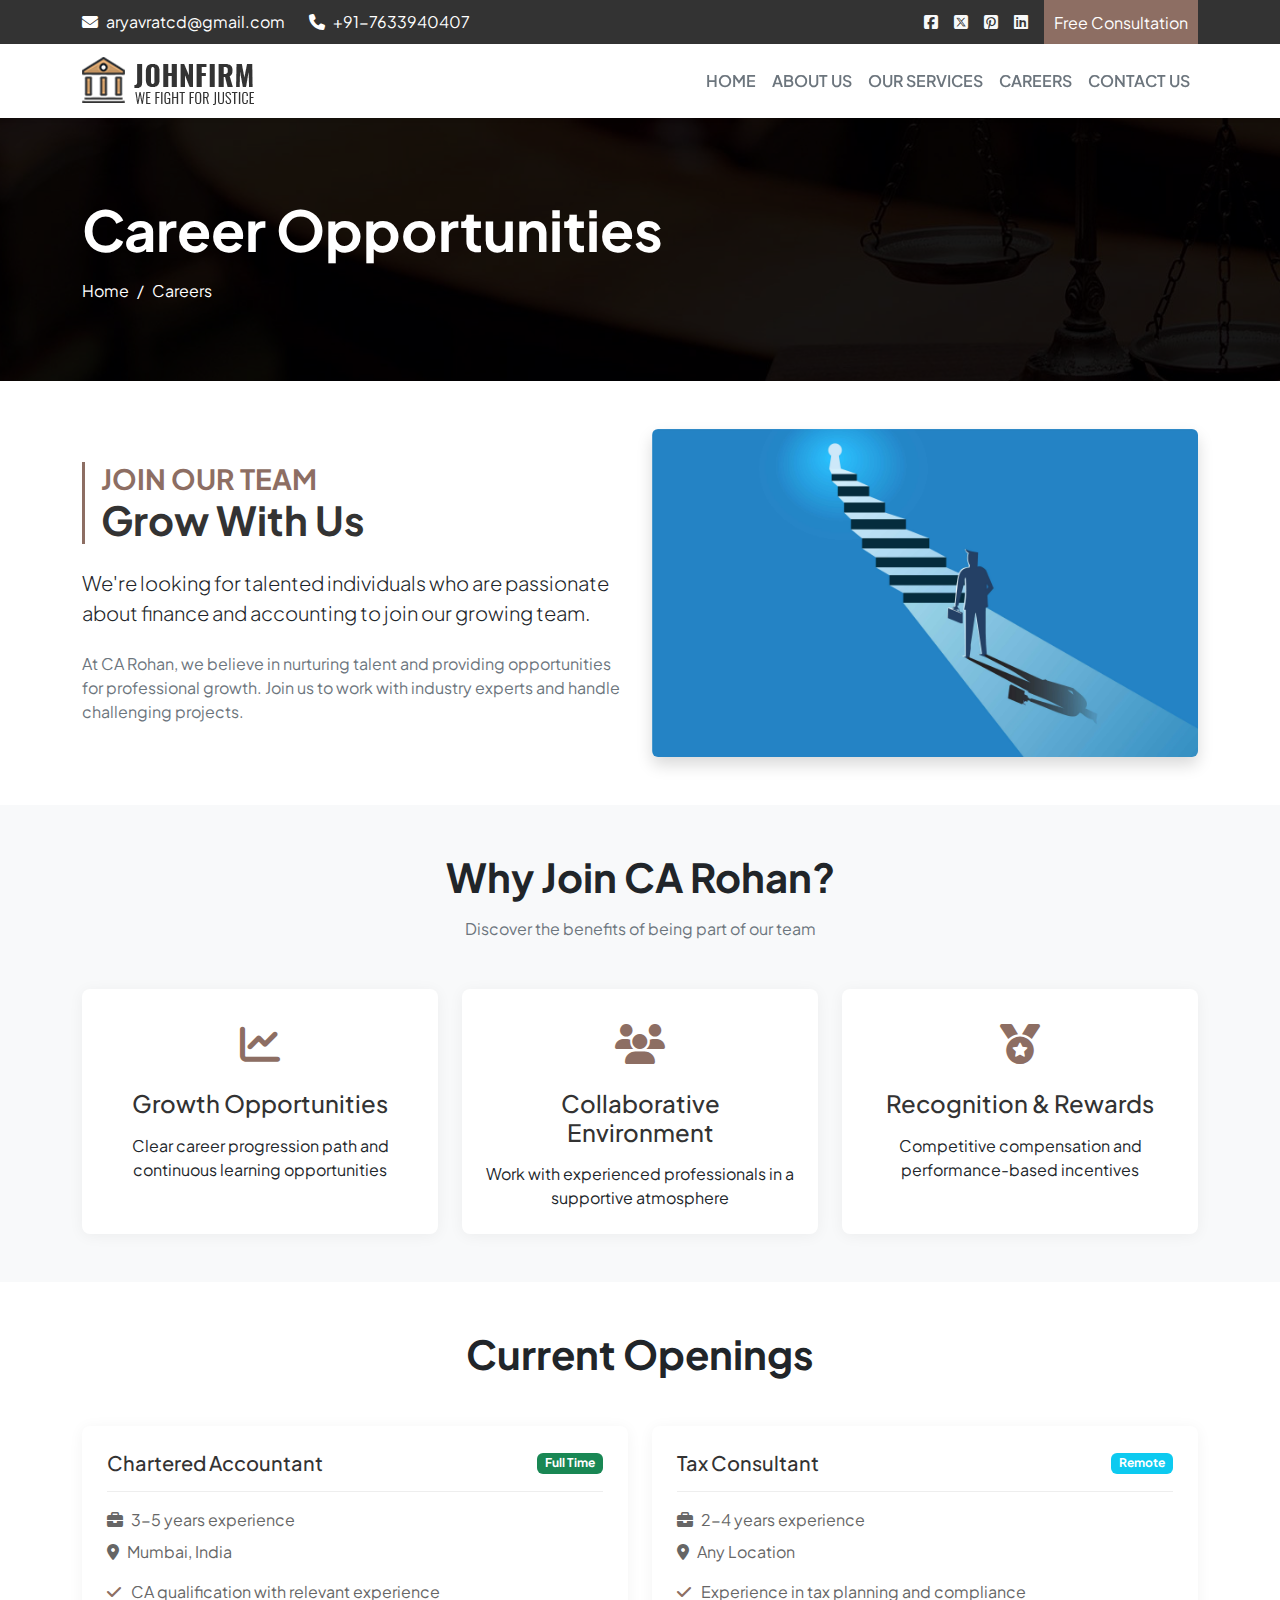
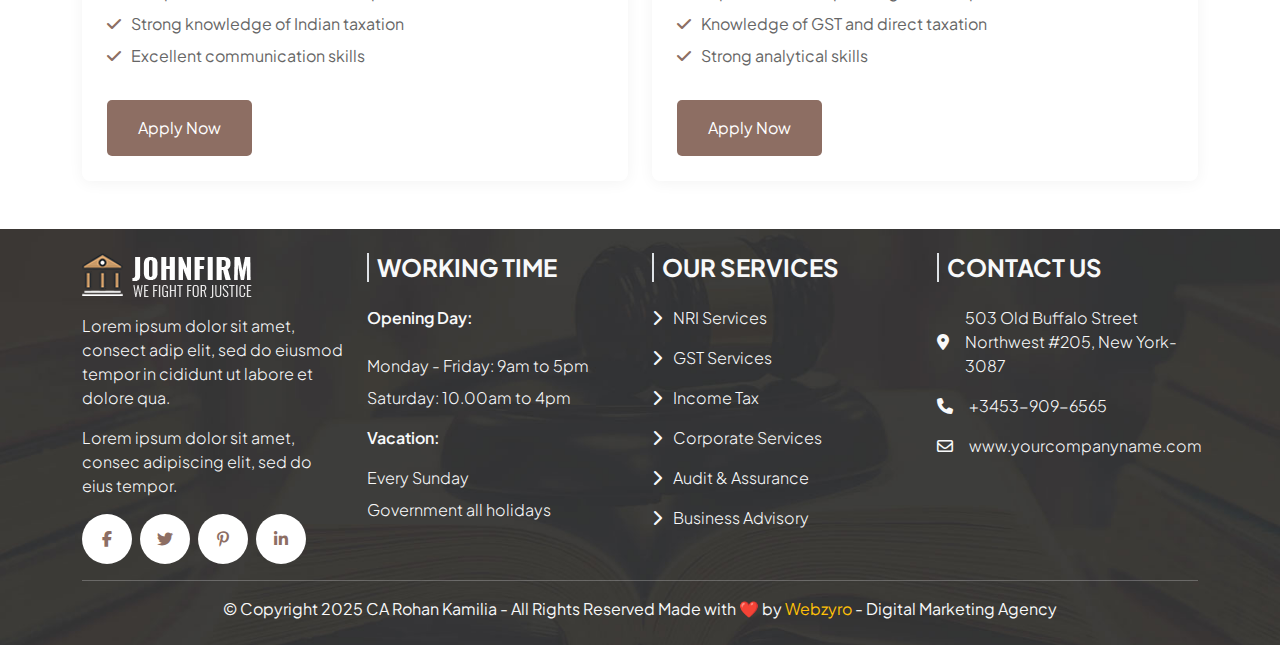
<file: careers.html>
<!DOCTYPE html>
<html lang="en">
  <head>
    <meta charset="UTF-8" />
    <meta name="viewport" content="width=device-width, initial-scale=1.0" />
    <!-- bootstrap link -->
    <link
      href="https://cdn.jsdelivr.net/npm/bootstrap@5.3.3/dist/css/bootstrap.min.css"
      rel="stylesheet"
    />
    <!-- FontAwesome icon link -->
    <link
      rel="stylesheet"
      href="https://cdnjs.cloudflare.com/ajax/libs/font-awesome/6.7.2/css/all.min.css"
    />
    <!-- Link Css -->
    <link rel="stylesheet" href="style.css" />
    <title>Careers - CA-Rohan</title>
  </head>
  <body>
    <!-- Header -->
    <header class="d-none d-md-block w-100" id="header">
      <div class="container">
        <div class="row align-items-center justify-content-between">
          <div class="col-md-8">
            <div class="d-flex flex-wrap gap-4">
              <div class="d-flex align-items-center gap-2">
                <i class="fas fa-envelope text-white"></i>
                <a
                  href="mailto:aryavratcd@gmail.com"
                  class="text-white text-decoration-none"
                  >aryavratcd@gmail.com</a
                >
              </div>
              <div class="d-flex align-items-center gap-2">
                <i class="fas fa-phone text-white"></i>
                <a
                  href="tel:+91-7633940407"
                  class="text-white text-decoration-none"
                  >+91-7633940407</a
                >
              </div>
            </div>
          </div>
          <div
            class="col-md-4 d-flex align-items-center gap-3 justify-content-end"
          >
            <div class="d-flex flex-colmun align-items-center gap-3">
              <i class="fa-brands fa-square-facebook text-light"></i>
              <i class="fa-brands fa-square-x-twitter text-light"></i>
              <i class="fa-brands fa-square-pinterest text-light"></i>
              <i class="fa-brands fa-linkedin text-light"></i>
            </div>
            <a href="/contact.html" id="free-btn">Free Consultation</a>
          </div>
        </div>
      </div>
    </header>
    <!-- Navbar -->
    <nav
      class="navbar navbar-expand-lg navbar-light bg-white shadow-sm sticky-top"
    >
      <div class="container d-flex align-items-center justify-content-between">
        <a class="navbar-brand" href="/">
          <img src="./Img/ca-logo.png" alt="Logo" />
        </a>
        <button
          class="navbar-toggler"
          type="button"
          data-bs-toggle="collapse"
          data-bs-target="#navbarNav"
        >
          <span class="navbar-toggler-icon"></span>
        </button>
        <div class="collapse navbar-collapse" id="navbarNav">
          <ul class="navbar-nav ms-auto">
            <li class="nav-item">
              <a
                class="nav-link text-secondary text-uppercase fw-semibold"
                href="/"
                >Home</a
              >
            </li>
            <li class="nav-item">
              <a
                class="nav-link text-secondary text-uppercase fw-semibold"
                href="/about.html"
                >About Us</a
              >
            </li>
            <li class="nav-item">
              <a
                class="nav-link text-secondary text-uppercase fw-semibold"
                href="/services.html"
                >Our Services</a
              >
            </li>
            <li class="nav-item">
              <a
                class="nav-link text-secondary text-uppercase fw-semibold"
                href="/careers.html"
                >Careers</a
              >
            </li>
            <li class="nav-item">
              <a
                class="nav-link text-secondary text-uppercase fw-semibold"
                href="/contact.html"
                >Contact Us</a
              >
            </li>
          </ul>
        </div>
      </div>
    </nav>

    <!-- Breadcrumb Section -->
    <section class="breadcrumb-section position-relative">
      <div class="breadcrumb-overlay"></div>
      <div class="container position-relative">
        <div class="row py-5">
          <div class="col-12">
            <h1 class="display-4 text-white fw-bold mb-3">
              Career Opportunities
            </h1>
            <nav aria-label="breadcrumb">
              <ol class="breadcrumb">
                <li class="breadcrumb-item">
                  <a href="/" class="text-white text-decoration-none">Home</a>
                </li>
                <li
                  class="breadcrumb-item active text-white"
                  aria-current="page"
                >
                  Careers
                </li>
              </ol>
            </nav>
          </div>
        </div>
      </div>
    </section>

    <!-- Main Content -->
    <main>
      <!-- Career Introduction -->
      <section class="py-5">
        <div class="container">
          <div class="row align-items-center">
            <div class="col-lg-6 mb-4 mb-lg-0">
              <div class="border-start border-3 ps-3 mb-4" id="title">
                <h3 class="text-uppercase fw-bold">Join Our Team</h3>
                <h2 class="display-6 fw-bold cta">Grow With Us</h2>
              </div>
              <p class="lead mb-4">
                We're looking for talented individuals who are passionate about
                finance and accounting to join our growing team.
              </p>
              <p class="text-secondary">
                At CA Rohan, we believe in nurturing talent and providing
                opportunities for professional growth. Join us to work with
                industry experts and handle challenging projects.
              </p>
            </div>
            <div class="col-lg-6">
              <img
                src="./Img/career.jpg"
                alt="Career"
                class="img-fluid rounded shadow"
              />
            </div>
          </div>
        </div>
      </section>

      <!-- Why Join Us -->
      <section class="py-5 bg-light">
        <div class="container">
          <div class="text-center mb-5">
            <h2 class="display-6 fw-bold mb-3">Why Join CA Rohan?</h2>
            <p class="text-secondary">
              Discover the benefits of being part of our team
            </p>
          </div>
          <div class="row g-4">
            <div class="col-md-4">
              <div class="benefit-card text-center p-4">
                <div class="benefit-icon mb-3">
                  <i class="fas fa-chart-line"></i>
                </div>
                <h4>Growth Opportunities</h4>
                <p>
                  Clear career progression path and continuous learning
                  opportunities
                </p>
              </div>
            </div>
            <div class="col-md-4">
              <div class="benefit-card text-center p-4">
                <div class="benefit-icon mb-3">
                  <i class="fas fa-users"></i>
                </div>
                <h4>Collaborative Environment</h4>
                <p>
                  Work with experienced professionals in a supportive atmosphere
                </p>
              </div>
            </div>
            <div class="col-md-4">
              <div class="benefit-card text-center p-4">
                <div class="benefit-icon mb-3">
                  <i class="fas fa-medal"></i>
                </div>
                <h4>Recognition & Rewards</h4>
                <p>Competitive compensation and performance-based incentives</p>
              </div>
            </div>
          </div>
        </div>
      </section>

      <!-- Current Openings -->
      <section class="py-5">
        <div class="container">
          <h2 class="display-6 fw-bold mb-5 text-center">Current Openings</h2>
          <div class="row g-4">
            <!-- Job Card 1 -->
            <div class="col-md-6">
              <div class="job-card">
                <div class="job-header">
                  <h3>Chartered Accountant</h3>
                  <span class="badge bg-success">Full Time</span>
                </div>
                <div class="job-details">
                  <p>
                    <i class="fas fa-briefcase me-2"></i>3-5 years experience
                  </p>
                  <p><i class="fas fa-map-marker-alt me-2"></i>Mumbai, India</p>
                  <ul class="job-requirements">
                    <li>CA qualification with relevant experience</li>
                    <li>Strong knowledge of Indian taxation</li>
                    <li>Excellent communication skills</li>
                  </ul>
                  <button
                    class="btn carousel-btn mt-3"
                    data-bs-toggle="modal"
                    data-bs-target="#applyModal"
                  >
                    Apply Now
                  </button>
                </div>
              </div>
            </div>

            <!-- Job Card 2 -->
            <div class="col-md-6">
              <div class="job-card">
                <div class="job-header">
                  <h3>Tax Consultant</h3>
                  <span class="badge bg-info">Remote</span>
                </div>
                <div class="job-details">
                  <p>
                    <i class="fas fa-briefcase me-2"></i>2-4 years experience
                  </p>
                  <p><i class="fas fa-map-marker-alt me-2"></i>Any Location</p>
                  <ul class="job-requirements">
                    <li>Experience in tax planning and compliance</li>
                    <li>Knowledge of GST and direct taxation</li>
                    <li>Strong analytical skills</li>
                  </ul>
                  <button
                    class="btn carousel-btn mt-3"
                    data-bs-toggle="modal"
                    data-bs-target="#applyModal"
                  >
                    Apply Now
                  </button>
                </div>
              </div>
            </div>
          </div>
        </div>
      </section>
    </main>

    <!-- Apply Modal -->
    <div class="modal fade" id="applyModal" tabindex="-1">
      <div class="modal-dialog modal-lg">
        <div class="modal-content">
          <div class="modal-header">
            <h5 class="modal-title">Apply for Position</h5>
            <button
              type="button"
              class="btn-close"
              data-bs-dismiss="modal"
            ></button>
          </div>
          <div class="modal-body">
            <form class="career-form">
              <div class="row g-3">
                <div class="col-md-6">
                  <input
                    type="text"
                    class="form-control"
                    placeholder="Full Name"
                    required
                  />
                </div>
                <div class="col-md-6">
                  <input
                    type="email"
                    class="form-control"
                    placeholder="Email Address"
                    required
                  />
                </div>
                <div class="col-md-6">
                  <input
                    type="tel"
                    class="form-control"
                    placeholder="Phone Number"
                    required
                  />
                </div>
                <div class="col-md-6">
                  <select class="form-select" required>
                    <option value="">Select Position</option>
                    <option value="ca">Chartered Accountant</option>
                    <option value="tax">Tax Consultant</option>
                  </select>
                </div>
                <div class="col-12">
                  <textarea
                    class="form-control"
                    rows="4"
                    placeholder="Cover Letter"
                    required
                  ></textarea>
                </div>
                <div class="col-12">
                  <div class="input-group">
                    <input
                      type="file"
                      class="form-control"
                      id="resume"
                      accept=".pdf,.doc,.docx"
                      required
                    />
                    <label class="input-group-text" for="resume">Resume</label>
                  </div>
                </div>
              </div>
              <button type="submit" class="btn carousel-btn mt-4 w-100">
                Submit Application
              </button>
            </form>
          </div>
        </div>
      </div>
    </div>

    <!-- Footer -->
    <footer id="footer">
      <div class="container">
        <!-- top footer -->
        <div class="row">
          <div class="col-md-6 col-lg-3 g-4">
            <img src="./Img/ca-logo2.png" alt="logo2-img" class="img-fluid" />
            <p class="text-light my-3 fw-light">
              Lorem ipsum dolor sit amet, consect adip elit, sed do eiusmod
              tempor in cididunt ut labore et dolore qua.
            </p>
            <p class="text-light fw-light">
              Lorem ipsum dolor sit amet, consec adipiscing elit, sed do eius
              tempor.
            </p>
            <div class="d-flex align-items-center gap-2 mt-3">
              <div
                class="social-icon d-flex align-items-center justify-content-center bg-white"
              >
                <i class="fa-brands fa-facebook-f"></i>
              </div>
              <div
                class="social-icon d-flex align-items-center justify-content-center bg-white"
              >
                <i class="fa-brands fa-twitter"></i>
              </div>
              <div
                class="social-icon d-flex align-items-center justify-content-center bg-white"
              >
                <i class="fa-brands fa-pinterest-p"></i>
              </div>
              <div
                class="social-icon d-flex align-items-center justify-content-center bg-white"
              >
                <i class="fa-brands fa-linkedin-in"></i>
              </div>
            </div>
          </div>
          <div class="col-md-6 col-lg-3 g-4">
            <h4
              class="text-uppercase fw-bold text-light border-start border-2 ps-2"
            >
              Working Time
            </h4>
            <p class="fw-semibold text-light my-4">Opening Day:</p>
            <p class="fw-light text-light">Monday - Friday: 9am to 5pm</p>
            <p class="fw-light text-light my-2">Saturday: 10.00am to 4pm</p>

            <p class="fw-semibold text-light my-3">Vacation:</p>
            <p class="fw-light text-light">Every Sunday</p>
            <p class="fw-light text-light my-2">Government all holidays</p>
          </div>
          <div class="col-md-6 col-lg-3 g-4">
            <h4
              class="text-uppercase fw-bold text-light border-start border-2 ps-2 mb-4"
            >
              Our Services
            </h4>

            <ul class="">
              <li class="list-group-item text-light mb-3">
                <i class="fa-solid fa-chevron-right me-2"></i>
                <span class="fw-light">NRI Services</span>
              </li>
              <li class="list-group-item text-light mb-3">
                <i class="fa-solid fa-chevron-right me-2"></i>
                <span class="fw-light">GST Services</span>
              </li>
              <li class="list-group-item text-light mb-3">
                <i class="fa-solid fa-chevron-right me-2"></i>
                <span class="fw-light">Income Tax</span>
              </li>
              <li class="list-group-item text-light mb-3">
                <i class="fa-solid fa-chevron-right me-2"></i>
                <span class="fw-light">Corporate Services</span>
              </li>
              <li class="list-group-item text-light mb-3">
                <i class="fa-solid fa-chevron-right me-2"></i>
                <span class="fw-light">Audit & Assurance</span>
              </li>
              <li class="list-group-item text-light">
                <i class="fa-solid fa-chevron-right me-2"></i>
                <span class="fw-light">Business Advisory</span>
              </li>
            </ul>
          </div>
          <div class="col-md-6 col-lg-3 g-4">
            <h4
              class="text-uppercase fw-bold text-light border-start border-2 ps-2 mb-4"
            >
              Contact Us
            </h4>

            <ul>
              <li
                class="list-group-item text-light mb-3 d-flex align-items-center gap-3"
              >
                <i class="fa-solid fa-location-dot"></i>
                <span class="fw-light"
                  >503 Old Buffalo Street Northwest #205, New York-3087</span
                >
              </li>
              <li
                class="list-group-item text-light mb-3 d-flex align-items-center gap-3"
              >
                <i class="fa-solid fa-phone"></i>
                <a href="tel:+91-1234567899">
                  <span class="fw-light">+3453-909-6565</span>
                </a>
              </li>
              <li
                class="list-group-item text-light d-flex align-items-center gap-3"
              >
                <i class="fa-regular fa-envelope"></i>
                <span class="fw-light">www.yourcompanyname.com</span>
              </li>
            </ul>
          </div>
        </div>
        <hr class="text-light" />
        <!-- bottom footer -->
        <div class="w-100 pb-4">
          <p class="text-center text-light">
            &copy; Copyright 2025 CA Rohan Kamilia - All Rights Reserved Made
            with ❤️ by
            <a
              href="https://www.webzyro.com/"
              target="_blank"
              class="text-warning text-decoration-none"
              >Webzyro</a
            >
            - Digital Marketing Agency
          </p>
        </div>
      </div>
    </footer>

    <!-- Scripts -->
    <script src="https://cdn.jsdelivr.net/npm/bootstrap@5.3.3/dist/js/bootstrap.bundle.min.js"></script>
  </body>
</html>
</file>
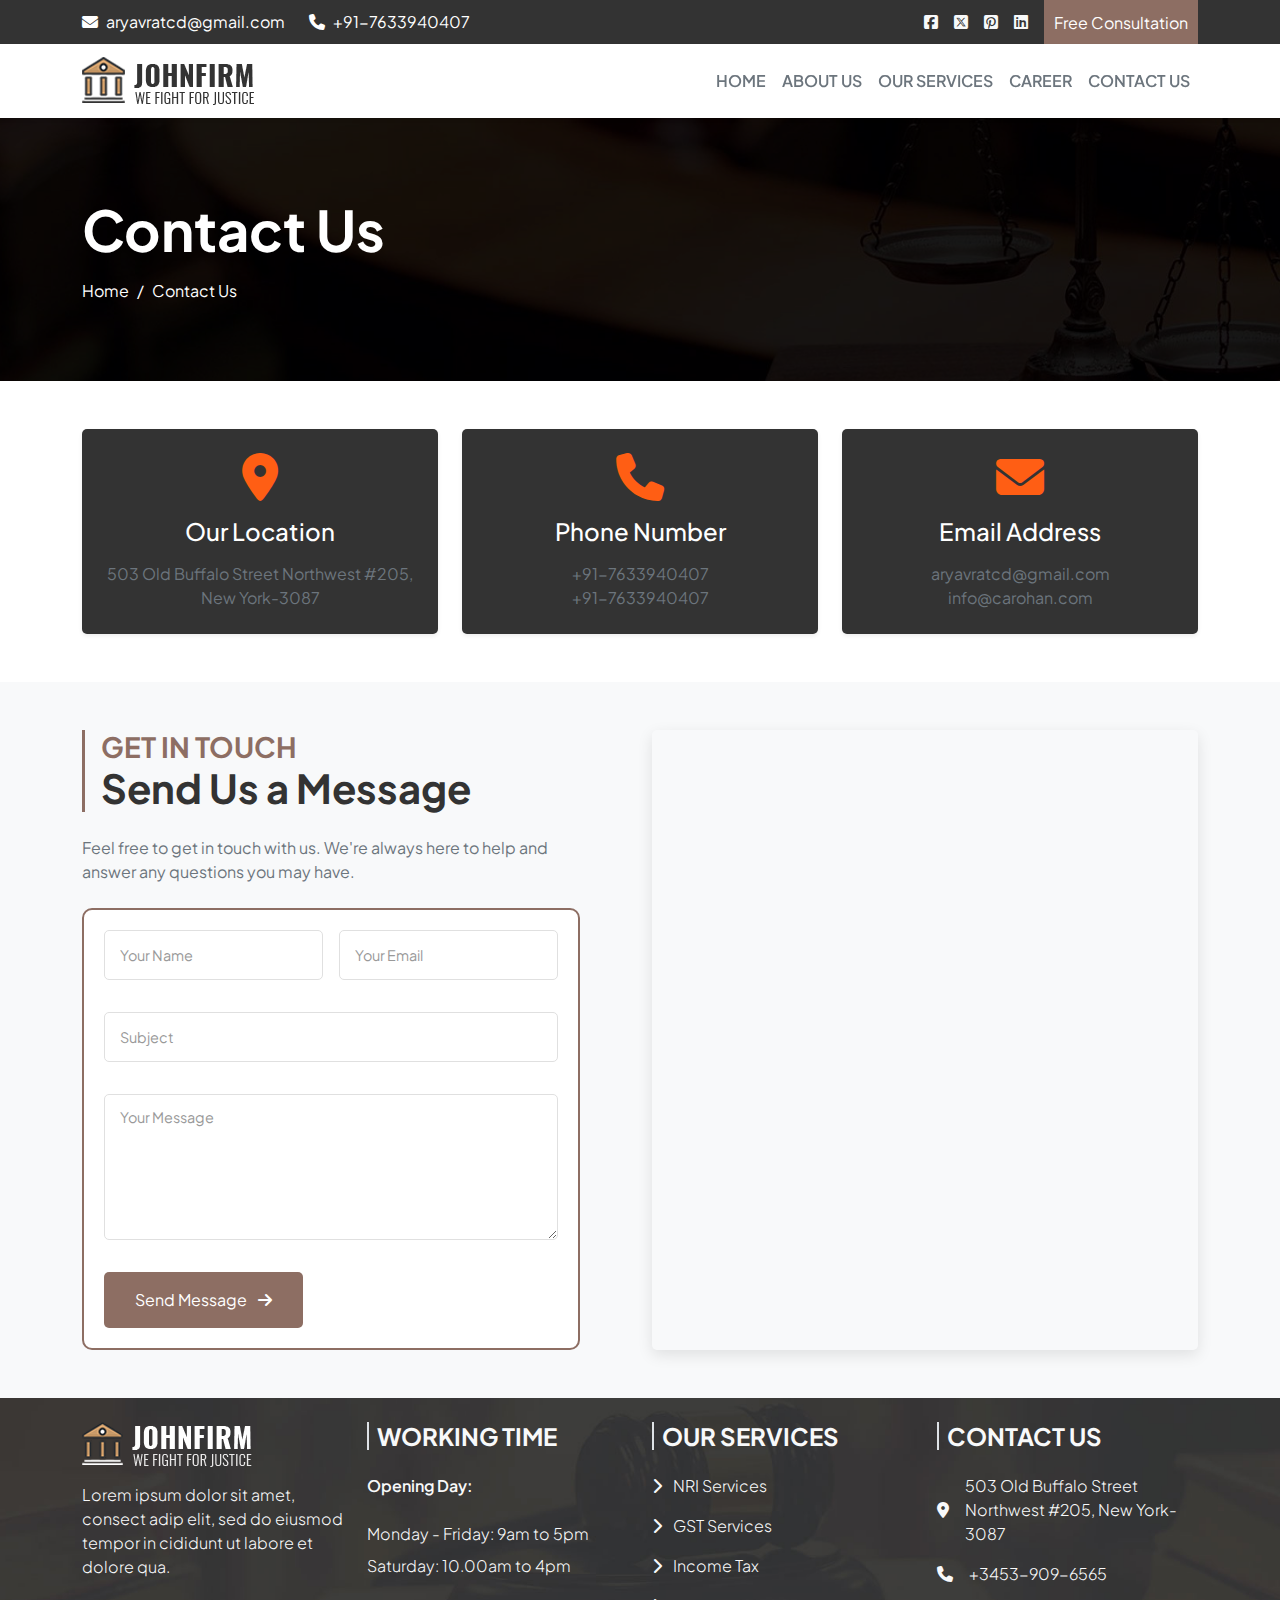
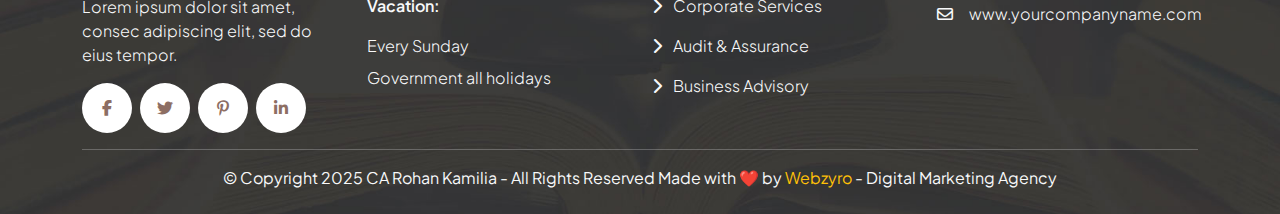
<file: contact.html>
<!DOCTYPE html>
<html lang="en">
  <head>
    <meta charset="UTF-8" />
    <meta name="viewport" content="width=device-width, initial-scale=1.0" />
    <!-- bootstrap link -->
    <link
      href="https://cdn.jsdelivr.net/npm/bootstrap@5.3.3/dist/css/bootstrap.min.css"
      rel="stylesheet"
      integrity="sha384-QWTKZyjpPEjISv5WaRU9OFeRpok6YctnYmDr5pNlyT2bRjXh0JMhjY6hW+ALEwIH"
      crossorigin="anonymous"
    />

    <!-- FontAwesome icon link -->
    <link
      rel="stylesheet"
      href="https://cdnjs.cloudflare.com/ajax/libs/font-awesome/6.7.2/css/all.min.css"
      integrity="sha512-Evv84Mr4kqVGRNSgIGL/F/aIDqQb7xQ2vcrdIwxfjThSH8CSR7PBEakCr51Ck+w+/U6swU2Im1vVX0SVk9ABhg=="
      crossorigin="anonymous"
      referrerpolicy="no-referrer"
    />

    <!-- Link Css -->
    <link rel="stylesheet" href="style.css" />
    <title>Contact Us - CA-Rohan</title>
  </head>
  <body>
    <!-- Header -->
    <header class="d-none d-md-block w-100" id="header">
      <div class="container">
        <div class="row align-items-center justify-content-between">
          <div class="col-md-8">
            <div class="d-flex flex-wrap gap-4">
              <div class="d-flex align-items-center gap-2">
                <i class="fas fa-envelope text-white"></i>
                <a
                  href="mailto:aryavratcd@gmail.com"
                  class="text-white text-decoration-none"
                  >aryavratcd@gmail.com</a
                >
              </div>
              <div class="d-flex align-items-center gap-2">
                <i class="fas fa-phone text-white"></i>
                <a
                  href="tel:+91-7633940407"
                  class="text-white text-decoration-none"
                  >+91-7633940407</a
                >
              </div>
            </div>
          </div>
          <div
            class="col-md-4 d-flex align-items-center gap-3 justify-content-end"
          >
            <div class="d-flex flex-colmun align-items-center gap-3">
              <i class="fa-brands fa-square-facebook text-light"></i>
              <i class="fa-brands fa-square-x-twitter text-light"></i>
              <i class="fa-brands fa-square-pinterest text-light"></i>
              <i class="fa-brands fa-linkedin text-light"></i>
            </div>
            <a href="/contact.html" id="free-btn">Free Consultation</a>
          </div>
        </div>
      </div>
    </header>

    <!-- Navbar -->
    <nav
      class="navbar navbar-expand-lg navbar-light bg-white shadow-sm sticky-top"
    >
      <div class="container d-flex align-items-center justify-content-between">
        <a class="navbar-brand" href="/">
          <img src="./Img/ca-logo.png" alt="Logo" />
        </a>
        <button
          class="navbar-toggler"
          type="button"
          data-bs-toggle="collapse"
          data-bs-target="#navbarNav"
        >
          <span class="navbar-toggler-icon"></span>
        </button>
        <div class="collapse navbar-collapse" id="navbarNav">
          <ul class="navbar-nav ms-auto">
            <li class="nav-item">
              <a
                class="nav-link text-secondary text-uppercase fw-semibold"
                href="/"
                >Home</a
              >
            </li>
            <li class="nav-item">
              <a
                class="nav-link text-secondary text-uppercase fw-semibold"
                href="/about.html"
                >About Us</a
              >
            </li>
            <li class="nav-item">
              <a
                class="nav-link text-secondary text-uppercase fw-semibold"
                href="/services.html"
                >Our Services</a
              >
            </li>
            <li class="nav-item">
              <a
                class="nav-link text-secondary text-uppercase fw-semibold"
                href="/careers.html"
                >Career</a
              >
            </li>
            <li class="nav-item">
              <a
                class="nav-link text-secondary text-uppercase fw-semibold active"
                href="/contact.html"
                >Contact Us</a
              >
            </li>
          </ul>
        </div>
      </div>
    </nav>

    <!-- Breadcrumb Section -->
    <section class="breadcrumb-section position-relative">
      <div class="breadcrumb-overlay"></div>
      <div class="container position-relative">
        <div class="row py-5">
          <div class="col-12">
            <h1 class="display-4 text-white fw-bold mb-3">Contact Us</h1>
            <nav aria-label="breadcrumb">
              <ol class="breadcrumb">
                <li class="breadcrumb-item">
                  <a href="/" class="text-white text-decoration-none">Home</a>
                </li>
                <li
                  class="breadcrumb-item active text-white"
                  aria-current="page"
                >
                  Contact Us
                </li>
              </ol>
            </nav>
          </div>
        </div>
      </div>
    </section>

    <!-- Main Content -->
    <main>
      <!-- Contact Info Section -->
      <section class="py-5">
        <div class="container">
          <div class="row g-4">
            <div class="col-md-4">
              <div class="contact-info-box text-center p-4 shadow-sm h-100">
                <i class="fas fa-map-marker-alt display-5 mb-3 cta"></i>
                <h4 class="mb-3 text-white">Our Location</h4>
                <p class="text-secondary mb-0">
                  503 Old Buffalo Street Northwest #205, New York-3087
                </p>
              </div>
            </div>
            <div class="col-md-4">
              <div class="contact-info-box text-center p-4 shadow-sm h-100">
                <i class="fas fa-phone display-5 mb-3 cta"></i>
                <h4 class="mb-3 text-white">Phone Number</h4>
                <a href="tel:+91-7633940407">
                  <p class="text-secondary mb-0">+91-7633940407</p>
                </a>
                <a href="tel:+91-7633940407">
                  <p class="text-secondary mb-0">+91-7633940407</p>
                </a>
              </div>
            </div>
            <div class="col-md-4">
              <div class="contact-info-box text-center p-4 shadow-sm h-100">
                <i class="fas fa-envelope display-5 mb-3 cta"></i>
                <h4 class="mb-3 text-white">Email Address</h4>
                <a href="mailto:aryavratcd@gmail.com">
                  <p class="text-secondary mb-0">aryavratcd@gmail.com</p>
                </a>
                <a href="mailto:info@carohan.com">
                  <p class="text-secondary mb-0">info@carohan.com</p>
                </a>
              </div>
            </div>
          </div>
        </div>
      </section>

      <!-- Contact Form Section -->
      <section class="py-5 bg-light">
        <div class="container">
          <div class="row">
            <div class="col-lg-6 mb-4 mb-lg-0">
              <div class="pe-lg-5">
                <div class="border-start border-3 ps-3 mb-4" id="title">
                  <h3 class="text-uppercase fw-bold">Get in Touch</h3>
                  <h2 class="display-6 fw-bold cta">Send Us a Message</h2>
                </div>
                <p class="text-secondary mb-4">
                  Feel free to get in touch with us. We're always here to help
                  and answer any questions you may have.
                </p>
                <form class="contact-form">
                  <div class="row g-3">
                    <div class="col-md-6">
                      <input
                        type="text"
                        class="form-control"
                        placeholder="Your Name"
                        required
                      />
                    </div>
                    <div class="col-md-6">
                      <input
                        type="email"
                        class="form-control"
                        placeholder="Your Email"
                        required
                      />
                    </div>
                    <div class="col-12">
                      <input
                        type="text"
                        class="form-control"
                        placeholder="Subject"
                        required
                      />
                    </div>
                    <div class="col-12">
                      <textarea
                        class="form-control"
                        rows="5"
                        placeholder="Your Message"
                        required
                      ></textarea>
                    </div>
                    <div class="col-12">
                      <button type="submit" class="btn carousel-btn">
                        Send Message
                        <i class="fa-solid fa-arrow-right ps-2"></i>
                      </button>
                    </div>
                  </div>
                </form>
              </div>
            </div>
            <div class="col-lg-6">
              <div class="map-container h-100">
                <iframe
                  src="https://www.google.com/maps/embed?pb=!1m18!1m12!1m3!1d3671.939048035731!2d72.55442937499878!3d23.025754779156534!2m3!1f0!2f0!3f0!3m2!1i1024!2i768!4f13.1!3m3!1m2!1s0x395e84f521440d4b%3A0x6853ee97a9a2996b!2sNavrangpura%2C%20Ahmedabad%2C%20Gujarat%20380009!5e0!3m2!1sen!2sin!4v1709799171955!5m2!1sen!2sin"
                  width="100%"
                  height="100%"
                  style="border: 0"
                  allowfullscreen=""
                  loading="lazy"
                  referrerpolicy="no-referrer-when-downgrade"
                >
                </iframe>
              </div>
            </div>
          </div>
        </div>
      </section>
    </main>

    <!-- Footer -->
    <footer id="footer">
      <div class="container">
        <!-- top footer -->
        <div class="row">
          <div class="col-md-6 col-lg-3 g-4">
            <img src="./Img/ca-logo2.png" alt="logo2-img" class="img-fluid" />
            <p class="text-light my-3 fw-light">
              Lorem ipsum dolor sit amet, consect adip elit, sed do eiusmod
              tempor in cididunt ut labore et dolore qua.
            </p>
            <p class="text-light fw-light">
              Lorem ipsum dolor sit amet, consec adipiscing elit, sed do eius
              tempor.
            </p>
            <div class="d-flex align-items-center gap-2 mt-3">
              <div
                class="social-icon d-flex align-items-center justify-content-center bg-white"
              >
                <i class="fa-brands fa-facebook-f"></i>
              </div>
              <div
                class="social-icon d-flex align-items-center justify-content-center bg-white"
              >
                <i class="fa-brands fa-twitter"></i>
              </div>
              <div
                class="social-icon d-flex align-items-center justify-content-center bg-white"
              >
                <i class="fa-brands fa-pinterest-p"></i>
              </div>
              <div
                class="social-icon d-flex align-items-center justify-content-center bg-white"
              >
                <i class="fa-brands fa-linkedin-in"></i>
              </div>
            </div>
          </div>
          <div class="col-md-6 col-lg-3 g-4">
            <h4
              class="text-uppercase fw-bold text-light border-start border-2 ps-2"
            >
              Working Time
            </h4>
            <p class="fw-semibold text-light my-4">Opening Day:</p>
            <p class="fw-light text-light">Monday - Friday: 9am to 5pm</p>
            <p class="fw-light text-light my-2">Saturday: 10.00am to 4pm</p>

            <p class="fw-semibold text-light my-3">Vacation:</p>
            <p class="fw-light text-light">Every Sunday</p>
            <p class="fw-light text-light my-2">Government all holidays</p>
          </div>
          <div class="col-md-6 col-lg-3 g-4">
            <h4
              class="text-uppercase fw-bold text-light border-start border-2 ps-2 mb-4"
            >
              Our Services
            </h4>

            <ul class="">
              <li class="list-group-item text-light mb-3">
                <i class="fa-solid fa-chevron-right me-2"></i>
                <span class="fw-light">NRI Services</span>
              </li>
              <li class="list-group-item text-light mb-3">
                <i class="fa-solid fa-chevron-right me-2"></i>
                <span class="fw-light">GST Services</span>
              </li>
              <li class="list-group-item text-light mb-3">
                <i class="fa-solid fa-chevron-right me-2"></i>
                <span class="fw-light">Income Tax</span>
              </li>
              <li class="list-group-item text-light mb-3">
                <i class="fa-solid fa-chevron-right me-2"></i>
                <span class="fw-light">Corporate Services</span>
              </li>
              <li class="list-group-item text-light mb-3">
                <i class="fa-solid fa-chevron-right me-2"></i>
                <span class="fw-light">Audit & Assurance</span>
              </li>
              <li class="list-group-item text-light">
                <i class="fa-solid fa-chevron-right me-2"></i>
                <span class="fw-light">Business Advisory</span>
              </li>
            </ul>
          </div>
          <div class="col-md-6 col-lg-3 g-4">
            <h4
              class="text-uppercase fw-bold text-light border-start border-2 ps-2 mb-4"
            >
              Contact Us
            </h4>

            <ul>
              <li
                class="list-group-item text-light mb-3 d-flex align-items-center gap-3"
              >
                <i class="fa-solid fa-location-dot"></i>
                <span class="fw-light"
                  >503 Old Buffalo Street Northwest #205, New York-3087</span
                >
              </li>
              <li
                class="list-group-item text-light mb-3 d-flex align-items-center gap-3"
              >
                <i class="fa-solid fa-phone"></i>
                <a href="tel:+91-1234567899">
                  <span class="fw-light">+3453-909-6565</span>
                </a>
              </li>
              <li
                class="list-group-item text-light d-flex align-items-center gap-3"
              >
                <i class="fa-regular fa-envelope"></i>
                <span class="fw-light">www.yourcompanyname.com</span>
              </li>
            </ul>
          </div>
        </div>
        <hr class="text-light" />
        <!-- bottom footer -->
        <div class="w-100 pb-4">
          <p class="text-center text-light">
            &copy; Copyright 2025 CA Rohan Kamilia - All Rights Reserved Made
            with ❤️ by
            <a
              href="https://www.webzyro.com/"
              target="_blank"
              class="text-warning text-decoration-none"
              >Webzyro</a
            >
            - Digital Marketing Agency
          </p>
        </div>
      </div>
    </footer>

    <!-- bootstrap -->
    <script
      src="https://cdn.jsdelivr.net/npm/bootstrap@5.3.3/dist/js/bootstrap.bundle.min.js"
      integrity="sha384-YvpcrYf0tY3lHB60NNkmXc5s9fDVZLESaAA55NDzOxhy9GkcIdslK1eN7N6jIeHz"
      crossorigin="anonymous"
    ></script>
    <script src="/index.js"></script>
  </body>
</html>
</file>
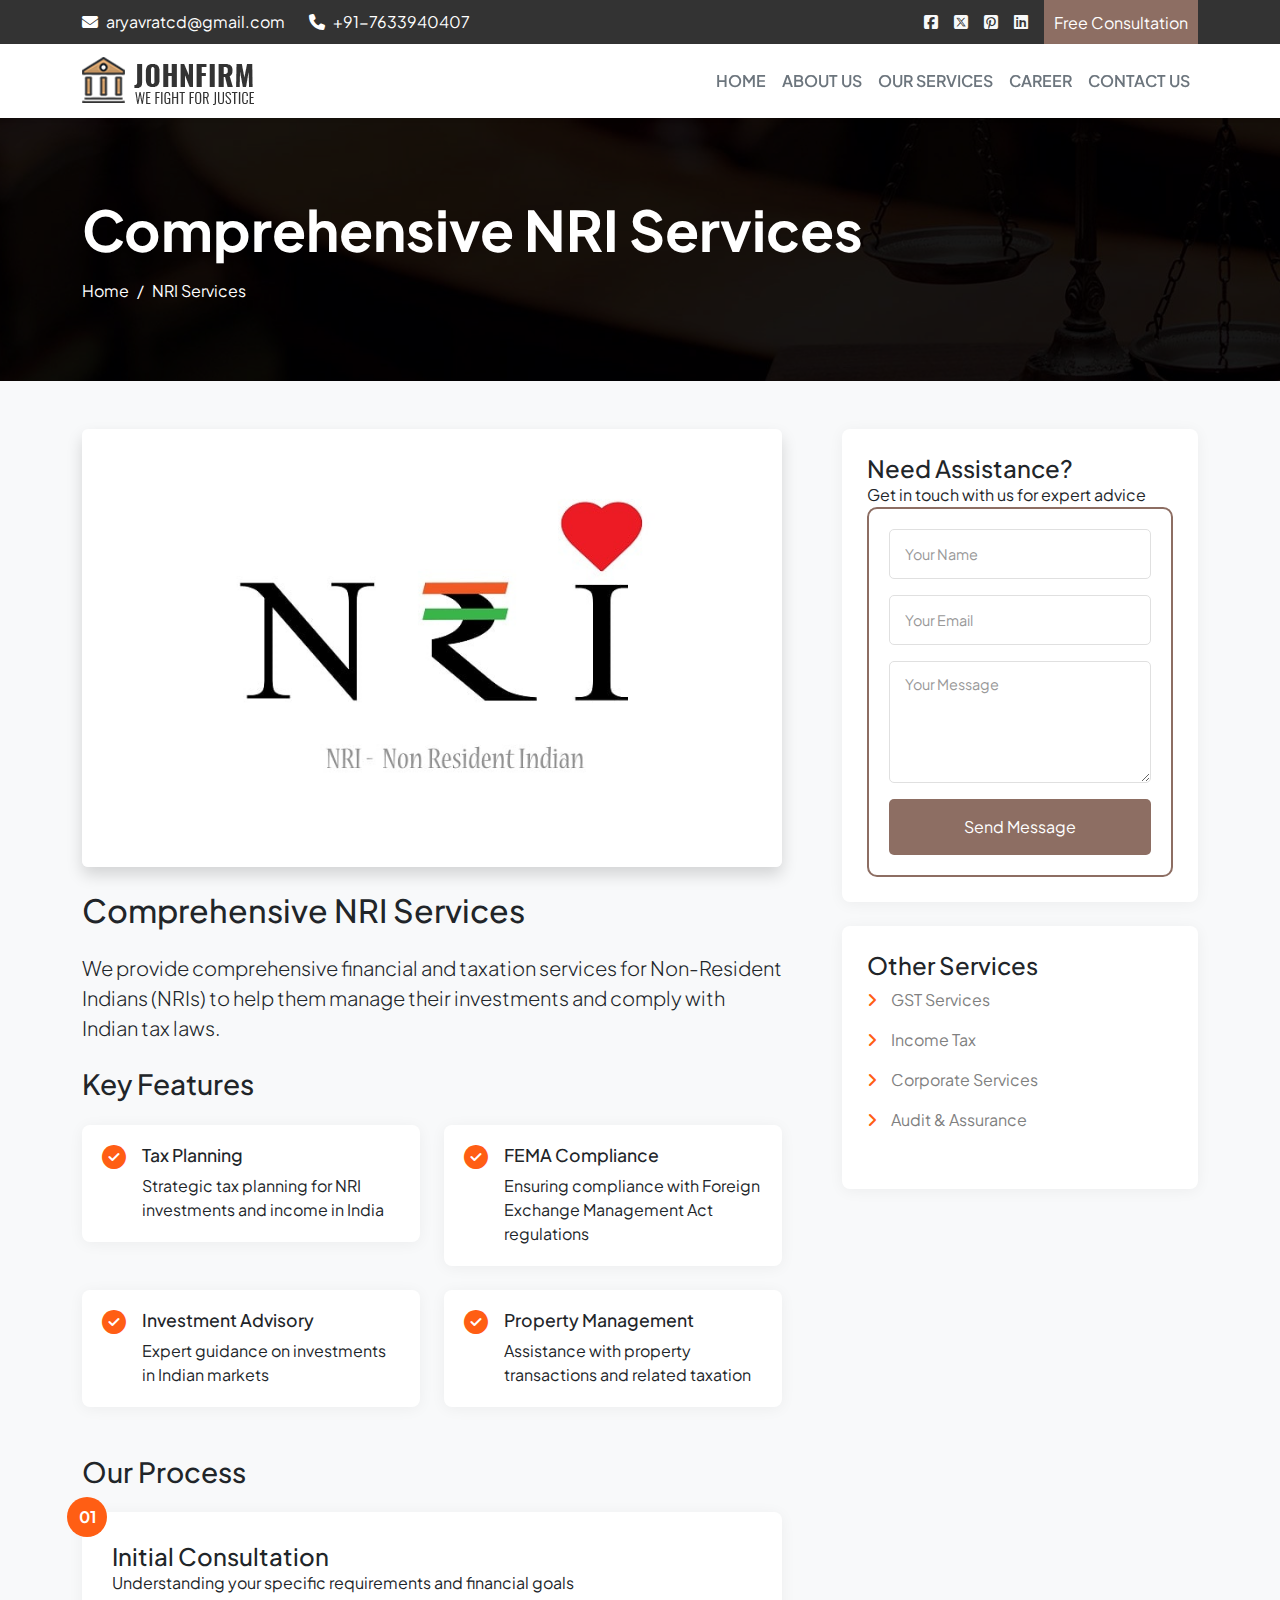
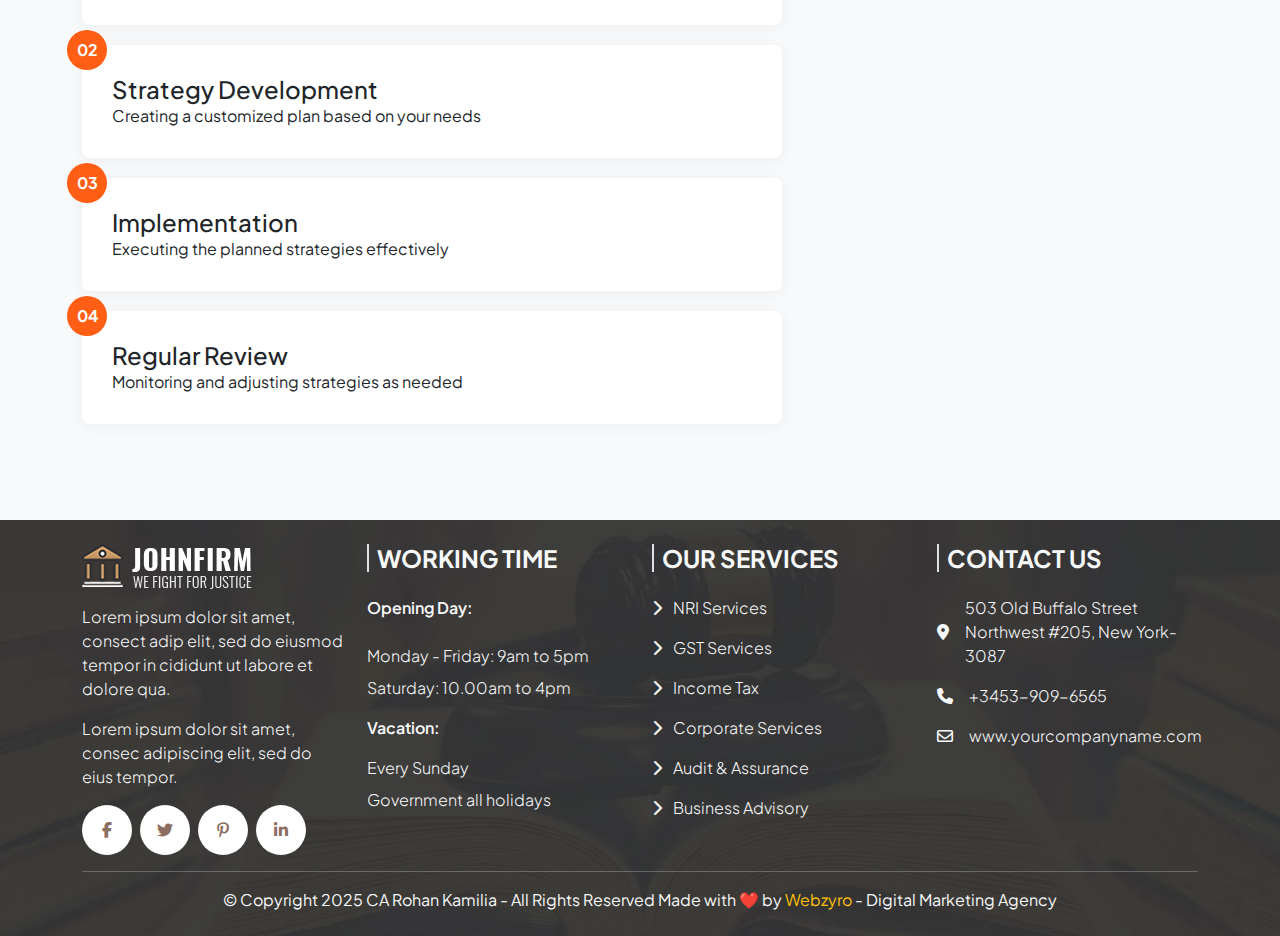
<file: service-details.html>
<!DOCTYPE html>
<html lang="en">
  <head>
    <meta charset="UTF-8" />
    <meta name="viewport" content="width=device-width, initial-scale=1.0" />
    <!-- bootstrap link -->
    <link
      href="https://cdn.jsdelivr.net/npm/bootstrap@5.3.3/dist/css/bootstrap.min.css"
      rel="stylesheet"
    />
    <!-- FontAwesome icon link -->
    <link
      rel="stylesheet"
      href="https://cdnjs.cloudflare.com/ajax/libs/font-awesome/6.7.2/css/all.min.css"
    />
    <!-- Link Css -->
    <link rel="stylesheet" href="style.css" />
    <title>NRI Services - CA-Rohan</title>
  </head>
  <body>
    <!-- Header -->
    <header class="d-none d-md-block w-100" id="header">
      <div class="container">
        <div class="row align-items-center justify-content-between">
          <div class="col-md-8">
            <div class="d-flex flex-wrap gap-4">
              <div class="d-flex align-items-center gap-2">
                <i class="fas fa-envelope text-white"></i>
                <a
                  href="mailto:aryavratcd@gmail.com"
                  class="text-white text-decoration-none"
                  >aryavratcd@gmail.com</a
                >
              </div>
              <div class="d-flex align-items-center gap-2">
                <i class="fas fa-phone text-white"></i>
                <a
                  href="tel:+91-7633940407"
                  class="text-white text-decoration-none"
                  >+91-7633940407</a
                >
              </div>
            </div>
          </div>
          <div
            class="col-md-4 d-flex align-items-center gap-3 justify-content-end"
          >
            <div class="d-flex flex-colmun align-items-center gap-3">
              <i class="fa-brands fa-square-facebook text-light"></i>
              <i class="fa-brands fa-square-x-twitter text-light"></i>
              <i class="fa-brands fa-square-pinterest text-light"></i>
              <i class="fa-brands fa-linkedin text-light"></i>
            </div>
            <a href="/contact.html" id="free-btn">Free Consultation</a>
          </div>
        </div>
      </div>
    </header>
    <!-- Navbar -->
    <nav
      class="navbar navbar-expand-lg navbar-light bg-white shadow-sm sticky-top"
    >
      <div class="container d-flex align-items-center justify-content-between">
        <a class="navbar-brand" href="/">
          <img src="./Img/ca-logo.png" alt="Logo" />
        </a>
        <button
          class="navbar-toggler"
          type="button"
          data-bs-toggle="collapse"
          data-bs-target="#navbarNav"
        >
          <span class="navbar-toggler-icon"></span>
        </button>
        <div class="collapse navbar-collapse" id="navbarNav">
          <ul class="navbar-nav ms-auto">
            <li class="nav-item">
              <a
                class="nav-link text-secondary text-uppercase fw-semibold"
                href="/"
                >Home</a
              >
            </li>
            <li class="nav-item">
              <a
                class="nav-link text-secondary text-uppercase fw-semibold"
                href="/about.html"
                >About Us</a
              >
            </li>
            <li class="nav-item">
              <a
                class="nav-link text-secondary text-uppercase fw-semibold"
                href="/services.html"
                >Our Services</a
              >
            </li>
            <li class="nav-item">
              <a
                class="nav-link text-secondary text-uppercase fw-semibold"
                href="/careers.html"
                >Career</a
              >
            </li>
            <li class="nav-item">
              <a
                class="nav-link text-secondary text-uppercase fw-semibold"
                href="/contact.html"
                >Contact Us</a
              >
            </li>
          </ul>
        </div>
      </div>
    </nav>

    <!-- Breadcrumb Section -->
    <section class="breadcrumb-section position-relative">
      <div class="breadcrumb-overlay"></div>
      <div class="container position-relative">
        <div class="row py-5">
          <div class="col-12">
            <h1 class="display-4 text-white fw-bold mb-3">
              Comprehensive NRI Services
            </h1>
            <nav aria-label="breadcrumb">
              <ol class="breadcrumb">
                <li class="breadcrumb-item">
                  <a href="/" class="text-white text-decoration-none">Home</a>
                </li>
                <li
                  class="breadcrumb-item active text-white"
                  aria-current="page"
                >
                  NRI Services
                </li>
              </ol>
            </nav>
          </div>
        </div>
      </div>
    </section>

    <!-- Main Content -->
    <main>
      <section class="service-detail-section py-5">
        <div class="container">
          <div class="row">
            <!-- Main Content Area -->
            <div class="col-lg-8 pe-lg-5">
              <!-- Service Image -->
              <div class="service-image mb-4">
                <img
                  src="./Img/NRI-Services.jpg"
                  alt="NRI Services"
                  class="img-fluid rounded shadow"
                />
              </div>

              <!-- Service Description -->
              <div class="service-content">
                <h2 class="mb-4">Comprehensive NRI Services</h2>
                <p class="lead mb-4">
                  We provide comprehensive financial and taxation services for
                  Non-Resident Indians (NRIs) to help them manage their
                  investments and comply with Indian tax laws.
                </p>

                <!-- Service Features -->
                <div class="service-features mb-5">
                  <h3 class="mb-4">Key Features</h3>
                  <div class="row g-4">
                    <div class="col-md-6">
                      <div class="feature-item d-flex align-items-start">
                        <div class="feature-icon me-3">
                          <i class="fas fa-check-circle"></i>
                        </div>
                        <div class="feature-content">
                          <h4>Tax Planning</h4>
                          <p>
                            Strategic tax planning for NRI investments and
                            income in India
                          </p>
                        </div>
                      </div>
                    </div>
                    <div class="col-md-6">
                      <div class="feature-item d-flex align-items-start">
                        <div class="feature-icon me-3">
                          <i class="fas fa-check-circle"></i>
                        </div>
                        <div class="feature-content">
                          <h4>FEMA Compliance</h4>
                          <p>
                            Ensuring compliance with Foreign Exchange Management
                            Act regulations
                          </p>
                        </div>
                      </div>
                    </div>
                    <div class="col-md-6">
                      <div class="feature-item d-flex align-items-start">
                        <div class="feature-icon me-3">
                          <i class="fas fa-check-circle"></i>
                        </div>
                        <div class="feature-content">
                          <h4>Investment Advisory</h4>
                          <p>
                            Expert guidance on investments in Indian markets
                          </p>
                        </div>
                      </div>
                    </div>
                    <div class="col-md-6">
                      <div class="feature-item d-flex align-items-start">
                        <div class="feature-icon me-3">
                          <i class="fas fa-check-circle"></i>
                        </div>
                        <div class="feature-content">
                          <h4>Property Management</h4>
                          <p>
                            Assistance with property transactions and related
                            taxation
                          </p>
                        </div>
                      </div>
                    </div>
                  </div>
                </div>

                <!-- Service Process -->
                <div class="service-process mb-5">
                  <h3 class="mb-4">Our Process</h3>
                  <div class="process-steps">
                    <div class="step">
                      <div class="step-number">01</div>
                      <h4>Initial Consultation</h4>
                      <p>
                        Understanding your specific requirements and financial
                        goals
                      </p>
                    </div>
                    <div class="step">
                      <div class="step-number">02</div>
                      <h4>Strategy Development</h4>
                      <p>Creating a customized plan based on your needs</p>
                    </div>
                    <div class="step">
                      <div class="step-number">03</div>
                      <h4>Implementation</h4>
                      <p>Executing the planned strategies effectively</p>
                    </div>
                    <div class="step">
                      <div class="step-number">04</div>
                      <h4>Regular Review</h4>
                      <p>Monitoring and adjusting strategies as needed</p>
                    </div>
                  </div>
                </div>

                <!-- FAQ Section -->
              </div>
            </div>

            <!-- Sidebar -->
            <div class="col-lg-4 mt-5 mt-lg-0">
              <!-- Contact Card -->
              <div class="sidebar-card mb-4">
                <h4>Need Assistance?</h4>
                <p>Get in touch with us for expert advice</p>
                <form class="contact-form">
                  <div class="mb-3">
                    <input
                      type="text"
                      class="form-control"
                      placeholder="Your Name"
                    />
                  </div>
                  <div class="mb-3">
                    <input
                      type="email"
                      class="form-control"
                      placeholder="Your Email"
                    />
                  </div>
                  <div class="mb-3">
                    <textarea
                      class="form-control"
                      rows="4"
                      placeholder="Your Message"
                    ></textarea>
                  </div>
                  <button type="submit" class="btn carousel-btn w-100">
                    Send Message
                  </button>
                </form>
              </div>

              <!-- Other Services -->
              <div class="sidebar-card">
                <h4>Other Services</h4>
                <ul class="service-list">
                  <li><a href="#">GST Services</a></li>
                  <li><a href="#">Income Tax</a></li>
                  <li><a href="#">Corporate Services</a></li>
                  <li><a href="#">Audit & Assurance</a></li>
                </ul>
              </div>
            </div>
          </div>
        </div>
      </section>
    </main>

    <!-- Footer -->
    <footer id="footer">
      <div class="container">
        <!-- top footer -->
        <div class="row">
          <div class="col-md-6 col-lg-3 g-4">
            <img src="./Img/ca-logo2.png" alt="logo2-img" class="img-fluid" />
            <p class="text-light my-3 fw-light">
              Lorem ipsum dolor sit amet, consect adip elit, sed do eiusmod
              tempor in cididunt ut labore et dolore qua.
            </p>
            <p class="text-light fw-light">
              Lorem ipsum dolor sit amet, consec adipiscing elit, sed do eius
              tempor.
            </p>
            <div class="d-flex align-items-center gap-2 mt-3">
              <div
                class="social-icon d-flex align-items-center justify-content-center bg-white"
              >
                <i class="fa-brands fa-facebook-f"></i>
              </div>
              <div
                class="social-icon d-flex align-items-center justify-content-center bg-white"
              >
                <i class="fa-brands fa-twitter"></i>
              </div>
              <div
                class="social-icon d-flex align-items-center justify-content-center bg-white"
              >
                <i class="fa-brands fa-pinterest-p"></i>
              </div>
              <div
                class="social-icon d-flex align-items-center justify-content-center bg-white"
              >
                <i class="fa-brands fa-linkedin-in"></i>
              </div>
            </div>
          </div>
          <div class="col-md-6 col-lg-3 g-4">
            <h4
              class="text-uppercase fw-bold text-light border-start border-2 ps-2"
            >
              Working Time
            </h4>
            <p class="fw-semibold text-light my-4">Opening Day:</p>
            <p class="fw-light text-light">Monday - Friday: 9am to 5pm</p>
            <p class="fw-light text-light my-2">Saturday: 10.00am to 4pm</p>

            <p class="fw-semibold text-light my-3">Vacation:</p>
            <p class="fw-light text-light">Every Sunday</p>
            <p class="fw-light text-light my-2">Government all holidays</p>
          </div>
          <div class="col-md-6 col-lg-3 g-4">
            <h4
              class="text-uppercase fw-bold text-light border-start border-2 ps-2 mb-4"
            >
              Our Services
            </h4>

            <ul class="">
              <li class="list-group-item text-light mb-3">
                <i class="fa-solid fa-chevron-right me-2"></i>
                <span class="fw-light">NRI Services</span>
              </li>
              <li class="list-group-item text-light mb-3">
                <i class="fa-solid fa-chevron-right me-2"></i>
                <span class="fw-light">GST Services</span>
              </li>
              <li class="list-group-item text-light mb-3">
                <i class="fa-solid fa-chevron-right me-2"></i>
                <span class="fw-light">Income Tax</span>
              </li>
              <li class="list-group-item text-light mb-3">
                <i class="fa-solid fa-chevron-right me-2"></i>
                <span class="fw-light">Corporate Services</span>
              </li>
              <li class="list-group-item text-light mb-3">
                <i class="fa-solid fa-chevron-right me-2"></i>
                <span class="fw-light">Audit & Assurance</span>
              </li>
              <li class="list-group-item text-light">
                <i class="fa-solid fa-chevron-right me-2"></i>
                <span class="fw-light">Business Advisory</span>
              </li>
            </ul>
          </div>
          <div class="col-md-6 col-lg-3 g-4">
            <h4
              class="text-uppercase fw-bold text-light border-start border-2 ps-2 mb-4"
            >
              Contact Us
            </h4>

            <ul>
              <li
                class="list-group-item text-light mb-3 d-flex align-items-center gap-3"
              >
                <i class="fa-solid fa-location-dot"></i>
                <span class="fw-light"
                  >503 Old Buffalo Street Northwest #205, New York-3087</span
                >
              </li>
              <li
                class="list-group-item text-light mb-3 d-flex align-items-center gap-3"
              >
                <i class="fa-solid fa-phone"></i>
                <a href="tel:+91-1234567899">
                  <span class="fw-light">+3453-909-6565</span>
                </a>
              </li>
              <li
                class="list-group-item text-light d-flex align-items-center gap-3"
              >
                <i class="fa-regular fa-envelope"></i>
                <span class="fw-light">www.yourcompanyname.com</span>
              </li>
            </ul>
          </div>
        </div>
        <hr class="text-light" />
        <!-- bottom footer -->
        <div class="w-100 pb-4">
          <p class="text-center text-light">
            &copy; Copyright 2025 CA Rohan Kamilia - All Rights Reserved Made
            with ❤️ by
            <a
              href="https://www.webzyro.com/"
              target="_blank"
              class="text-warning text-decoration-none"
              >Webzyro</a
            >
            - Digital Marketing Agency
          </p>
        </div>
      </div>
    </footer>

    <!-- bootstrap -->
    <script
      src="https://cdn.jsdelivr.net/npm/bootstrap@5.3.3/dist/js/bootstrap.bundle.min.js"
      integrity="sha384-YvpcrYf0tY3lHB60NNkmXc5s9fDVZLESaAA55NDzOxhy9GkcIdslK1eN7N6jIeHz"
      crossorigin="anonymous"
    ></script>
  </body>
</html>
</file>
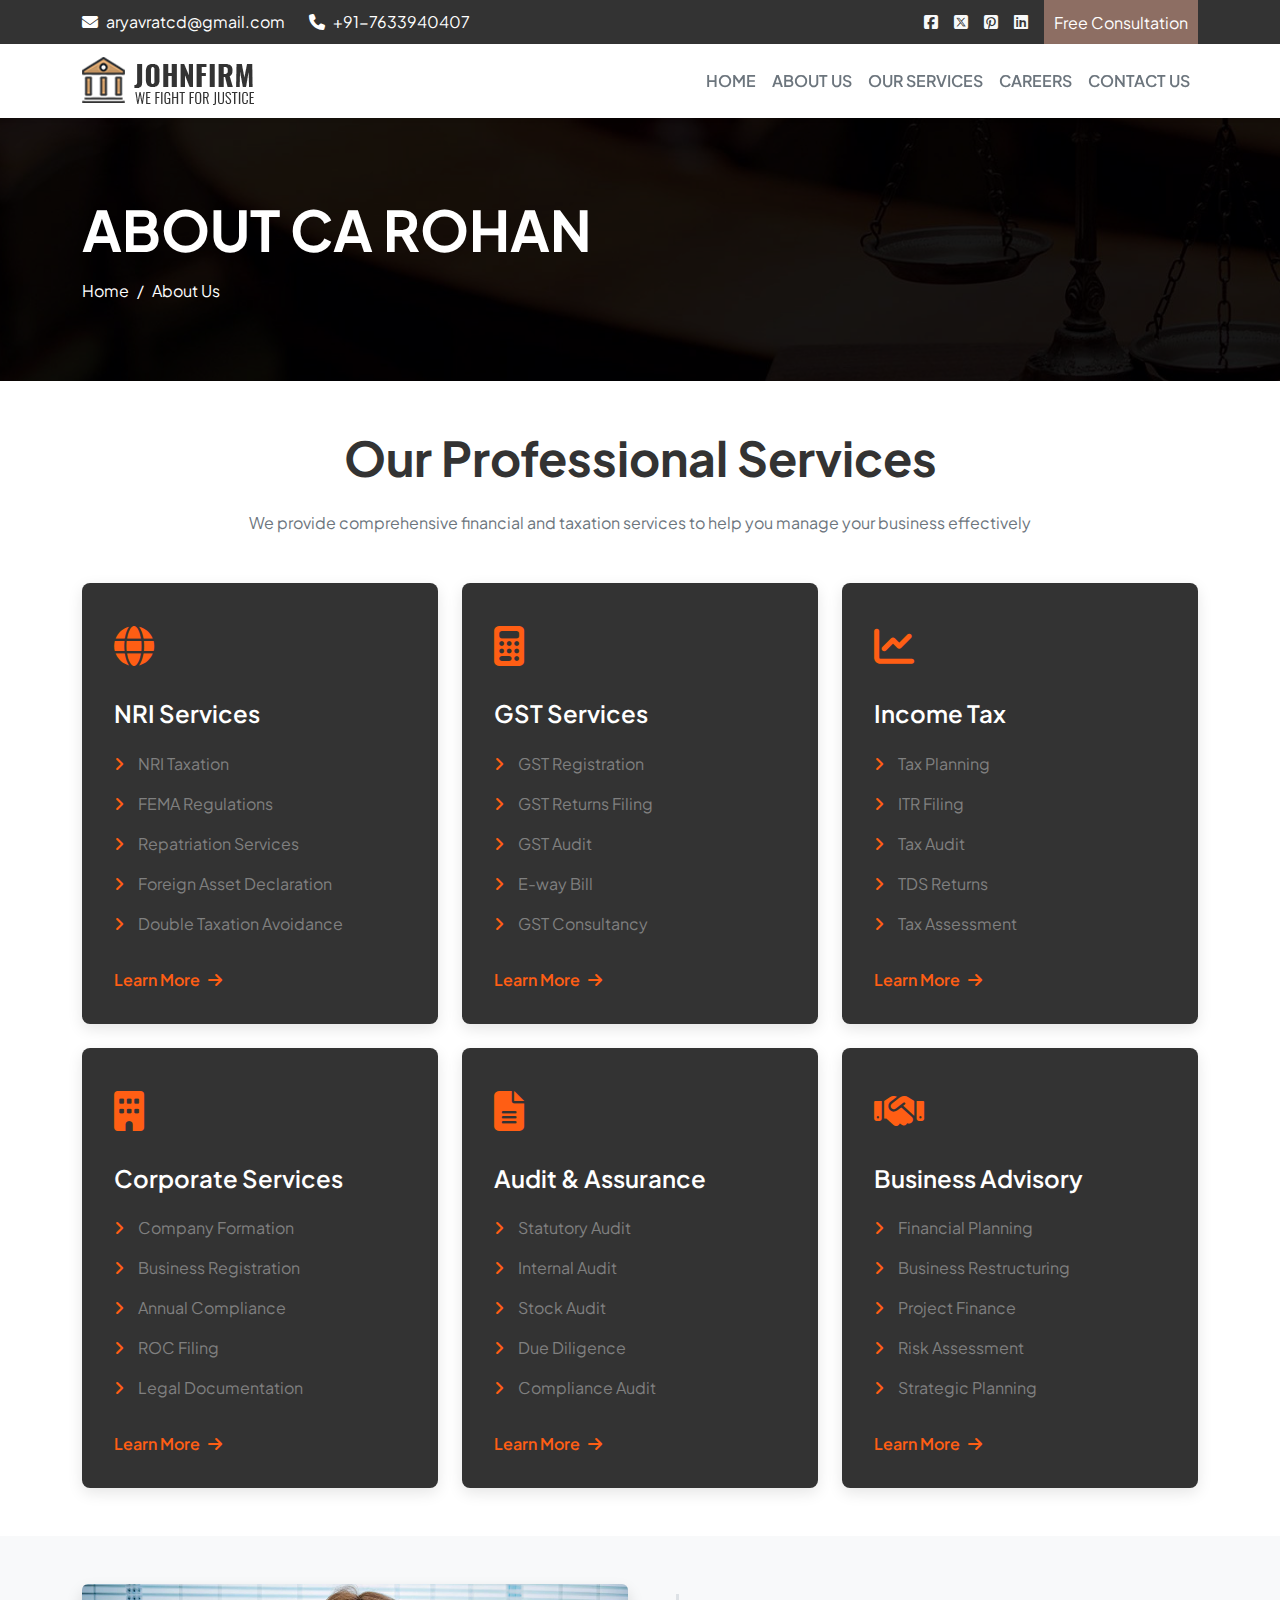
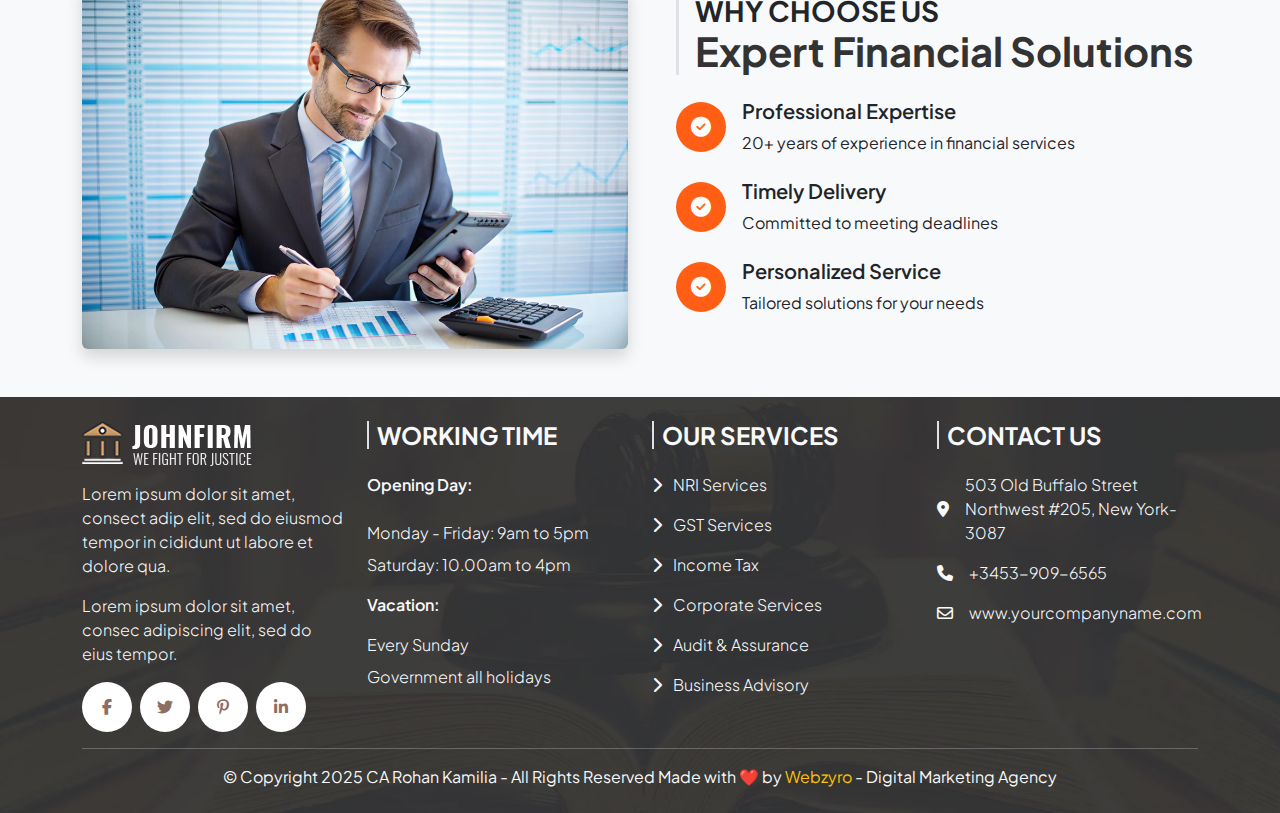
<file: services.html>
<!DOCTYPE html>
<html lang="en">
  <head>
    <meta charset="UTF-8" />
    <meta name="viewport" content="width=device-width, initial-scale=1.0" />
    <!-- bootstrap link -->
    <link
      href="https://cdn.jsdelivr.net/npm/bootstrap@5.3.3/dist/css/bootstrap.min.css"
      rel="stylesheet"
      integrity="sha384-QWTKZyjpPEjISv5WaRU9OFeRpok6YctnYmDr5pNlyT2bRjXh0JMhjY6hW+ALEwIH"
      crossorigin="anonymous"
    />

    <!-- FontAwesome icon link -->
    <link
      rel="stylesheet"
      href="https://cdnjs.cloudflare.com/ajax/libs/font-awesome/6.7.2/css/all.min.css"
      integrity="sha512-Evv84Mr4kqVGRNSgIGL/F/aIDqQb7xQ2vcrdIwxfjThSH8CSR7PBEakCr51Ck+w+/U6swU2Im1vVX0SVk9ABhg=="
      crossorigin="anonymous"
      referrerpolicy="no-referrer"
    />

    <!-- Link Css -->
    <link rel="stylesheet" href="style.css" />
    <title>Services - CA-Rohan</title>
  </head>
  <body>
    <!-- Header -->
    <header class="d-none d-md-block w-100" id="header">
      <div class="container">
        <div class="row align-items-center justify-content-between">
          <div class="col-md-8">
            <div class="d-flex flex-wrap gap-4">
              <div class="d-flex align-items-center gap-2">
                <i class="fas fa-envelope text-white"></i>
                <a
                  href="mailto:aryavratcd@gmail.com"
                  class="text-white text-decoration-none"
                  >aryavratcd@gmail.com</a
                >
              </div>
              <div class="d-flex align-items-center gap-2">
                <i class="fas fa-phone text-white"></i>
                <a
                  href="tel:+91-7633940407"
                  class="text-white text-decoration-none"
                  >+91-7633940407</a
                >
              </div>
            </div>
          </div>
          <div
            class="col-md-4 d-flex align-items-center gap-3 justify-content-end"
          >
            <div class="d-flex flex-colmun align-items-center gap-3">
              <i class="fa-brands fa-square-facebook text-light"></i>
              <i class="fa-brands fa-square-x-twitter text-light"></i>
              <i class="fa-brands fa-square-pinterest text-light"></i>
              <i class="fa-brands fa-linkedin text-light"></i>
            </div>
            <a href="/contact.html" id="free-btn">Free Consultation</a>
          </div>
        </div>
      </div>
    </header>
    <!-- Navbar -->
    <nav
      class="navbar navbar-expand-lg navbar-light bg-white shadow-sm sticky-top"
    >
      <div class="container d-flex align-items-center justify-content-between">
        <a class="navbar-brand" href="/">
          <img src="./Img/ca-logo.png" alt="Logo" />
        </a>
        <button
          class="navbar-toggler"
          type="button"
          data-bs-toggle="collapse"
          data-bs-target="#navbarNav"
        >
          <span class="navbar-toggler-icon"></span>
        </button>
        <div class="collapse navbar-collapse" id="navbarNav">
          <ul class="navbar-nav ms-auto">
            <li class="nav-item">
              <a
                class="nav-link text-secondary text-uppercase fw-semibold"
                href="/"
                >Home</a
              >
            </li>
            <li class="nav-item">
              <a
                class="nav-link text-secondary text-uppercase fw-semibold"
                href="/about.html"
                >About Us</a
              >
            </li>
            <li class="nav-item">
              <a
                class="nav-link text-secondary text-uppercase fw-semibold"
                href="/services.html"
                >Our Services</a
              >
            </li>
            <li class="nav-item">
              <a
                class="nav-link text-secondary text-uppercase fw-semibold"
                href="/careers.html"
                >Careers</a
              >
            </li>
            <li class="nav-item">
              <a
                class="nav-link text-secondary text-uppercase fw-semibold"
                href="/contact.html"
                >Contact Us</a
              >
            </li>
          </ul>
        </div>
      </div>
    </nav>

    <!-- Breadcrumb Section -->
    <section class="breadcrumb-section position-relative">
      <div class="breadcrumb-overlay"></div>
      <div class="container position-relative">
        <div class="row py-5">
          <div class="col-12">
            <h1 class="display-4 text-white fw-bold mb-3">ABOUT CA ROHAN</h1>
            <nav aria-label="breadcrumb">
              <ol class="breadcrumb">
                <li class="breadcrumb-item">
                  <a href="/" class="text-white text-decoration-none">Home</a>
                </li>
                <li
                  class="breadcrumb-item active text-white"
                  aria-current="page"
                >
                  About Us
                </li>
              </ol>
            </nav>
          </div>
        </div>
      </div>
    </section>

    <!-- Main Content -->
    <main>
      <!-- Services Section -->
      <section class="services-section py-5">
        <div class="container">
          <div class="row mb-5">
            <div class="col-12 text-center">
              <div class="section-title">
                <h2 class="display-5 fw-bold mb-4">
                  Our Professional Services
                </h2>
                <p class="text-secondary">
                  We provide comprehensive financial and taxation services to
                  help you manage your business effectively
                </p>
              </div>
            </div>
          </div>

          <div class="row g-4">
            <!-- Service Card 1 -->
            <div class="col-md-6 col-lg-4">
              <div class="service-card h-100">
                <div class="service-icon">
                  <i class="fas fa-globe"></i>
                </div>
                <h3>NRI Services</h3>
                <ul class="service-list">
                  <li>NRI Taxation</li>
                  <li>FEMA Regulations</li>
                  <li>Repatriation Services</li>
                  <li>Foreign Asset Declaration</li>
                  <li>Double Taxation Avoidance</li>
                </ul>
                <a href="/service-details.html" class="service-link"
                  >Learn More <i class="fas fa-arrow-right"></i
                ></a>
              </div>
            </div>

            <!-- Service Card 2 -->
            <div class="col-md-6 col-lg-4">
              <div class="service-card h-100">
                <div class="service-icon">
                  <i class="fas fa-calculator"></i>
                </div>
                <h3>GST Services</h3>
                <ul class="service-list">
                  <li>GST Registration</li>
                  <li>GST Returns Filing</li>
                  <li>GST Audit</li>
                  <li>E-way Bill</li>
                  <li>GST Consultancy</li>
                </ul>
                <a href="#" class="service-link"
                  >Learn More <i class="fas fa-arrow-right"></i
                ></a>
              </div>
            </div>

            <!-- Service Card 3 -->
            <div class="col-md-6 col-lg-4">
              <div class="service-card h-100">
                <div class="service-icon">
                  <i class="fas fa-chart-line"></i>
                </div>
                <h3>Income Tax</h3>
                <ul class="service-list">
                  <li>Tax Planning</li>
                  <li>ITR Filing</li>
                  <li>Tax Audit</li>
                  <li>TDS Returns</li>
                  <li>Tax Assessment</li>
                </ul>
                <a href="#" class="service-link"
                  >Learn More <i class="fas fa-arrow-right"></i
                ></a>
              </div>
            </div>

            <!-- Service Card 4 -->
            <div class="col-md-6 col-lg-4">
              <div class="service-card h-100">
                <div class="service-icon">
                  <i class="fas fa-building"></i>
                </div>
                <h3>Corporate Services</h3>
                <ul class="service-list">
                  <li>Company Formation</li>
                  <li>Business Registration</li>
                  <li>Annual Compliance</li>
                  <li>ROC Filing</li>
                  <li>Legal Documentation</li>
                </ul>
                <a href="#" class="service-link"
                  >Learn More <i class="fas fa-arrow-right"></i
                ></a>
              </div>
            </div>

            <!-- Service Card 5 -->
            <div class="col-md-6 col-lg-4">
              <div class="service-card h-100">
                <div class="service-icon">
                  <i class="fas fa-file-alt"></i>
                </div>
                <h3>Audit & Assurance</h3>
                <ul class="service-list">
                  <li>Statutory Audit</li>
                  <li>Internal Audit</li>
                  <li>Stock Audit</li>
                  <li>Due Diligence</li>
                  <li>Compliance Audit</li>
                </ul>
                <a href="#" class="service-link"
                  >Learn More <i class="fas fa-arrow-right"></i
                ></a>
              </div>
            </div>

            <!-- Service Card 6 -->
            <div class="col-md-6 col-lg-4">
              <div class="service-card h-100">
                <div class="service-icon">
                  <i class="fas fa-handshake"></i>
                </div>
                <h3>Business Advisory</h3>
                <ul class="service-list">
                  <li>Financial Planning</li>
                  <li>Business Restructuring</li>
                  <li>Project Finance</li>
                  <li>Risk Assessment</li>
                  <li>Strategic Planning</li>
                </ul>
                <a href="#" class="service-link"
                  >Learn More <i class="fas fa-arrow-right"></i
                ></a>
              </div>
            </div>
          </div>
        </div>
      </section>

      <!-- Why Choose Us Section -->
      <section class="why-choose-us py-5 bg-light">
        <div class="container">
          <div class="row align-items-center">
            <div class="col-lg-6 mb-4 mb-lg-0">
              <img
                src="./Img/why-choose-us.jpg"
                alt="Why Choose Us"
                class="img-fluid rounded shadow"
              />
            </div>
            <div class="col-lg-6">
              <div class="ps-lg-4">
                <div class="border-start border-3 ps-3 mb-4">
                  <h3 class="text-uppercase fw-bold">Why Choose Us</h3>
                  <h2 class="display-6 fw-bold cta">
                    Expert Financial Solutions
                  </h2>
                </div>
                <div class="why-choose-points">
                  <div class="d-flex align-items-center mb-4">
                    <div class="why-choose-icon">
                      <i class="fas fa-check-circle"></i>
                    </div>
                    <div class="ms-3">
                      <h4>Professional Expertise</h4>
                      <p class="mb-0">
                        20+ years of experience in financial services
                      </p>
                    </div>
                  </div>
                  <div class="d-flex align-items-center mb-4">
                    <div class="why-choose-icon">
                      <i class="fas fa-check-circle"></i>
                    </div>
                    <div class="ms-3">
                      <h4>Timely Delivery</h4>
                      <p class="mb-0">Committed to meeting deadlines</p>
                    </div>
                  </div>
                  <div class="d-flex align-items-center mb-4">
                    <div class="why-choose-icon">
                      <i class="fas fa-check-circle"></i>
                    </div>
                    <div class="ms-3">
                      <h4>Personalized Service</h4>
                      <p class="mb-0">Tailored solutions for your needs</p>
                    </div>
                  </div>
                </div>
              </div>
            </div>
          </div>
        </div>
      </section>
    </main>

    <!-- Footer -->
    <footer id="footer">
      <div class="container">
        <!-- top footer -->
        <div class="row">
          <div class="col-md-6 col-lg-3 g-4">
            <img src="./Img/ca-logo2.png" alt="logo2-img" class="img-fluid" />
            <p class="text-light my-3 fw-light">
              Lorem ipsum dolor sit amet, consect adip elit, sed do eiusmod
              tempor in cididunt ut labore et dolore qua.
            </p>
            <p class="text-light fw-light">
              Lorem ipsum dolor sit amet, consec adipiscing elit, sed do eius
              tempor.
            </p>
            <div class="d-flex align-items-center gap-2 mt-3">
              <div
                class="social-icon d-flex align-items-center justify-content-center bg-white"
              >
                <i class="fa-brands fa-facebook-f"></i>
              </div>
              <div
                class="social-icon d-flex align-items-center justify-content-center bg-white"
              >
                <i class="fa-brands fa-twitter"></i>
              </div>
              <div
                class="social-icon d-flex align-items-center justify-content-center bg-white"
              >
                <i class="fa-brands fa-pinterest-p"></i>
              </div>
              <div
                class="social-icon d-flex align-items-center justify-content-center bg-white"
              >
                <i class="fa-brands fa-linkedin-in"></i>
              </div>
            </div>
          </div>
          <div class="col-md-6 col-lg-3 g-4">
            <h4
              class="text-uppercase fw-bold text-light border-start border-2 ps-2"
            >
              Working Time
            </h4>
            <p class="fw-semibold text-light my-4">Opening Day:</p>
            <p class="fw-light text-light">Monday - Friday: 9am to 5pm</p>
            <p class="fw-light text-light my-2">Saturday: 10.00am to 4pm</p>

            <p class="fw-semibold text-light my-3">Vacation:</p>
            <p class="fw-light text-light">Every Sunday</p>
            <p class="fw-light text-light my-2">Government all holidays</p>
          </div>
          <div class="col-md-6 col-lg-3 g-4">
            <h4
              class="text-uppercase fw-bold text-light border-start border-2 ps-2 mb-4"
            >
              Our Services
            </h4>

            <ul class="">
              <li class="list-group-item text-light mb-3">
                <i class="fa-solid fa-chevron-right me-2"></i>
                <span class="fw-light">NRI Services</span>
              </li>
              <li class="list-group-item text-light mb-3">
                <i class="fa-solid fa-chevron-right me-2"></i>
                <span class="fw-light">GST Services</span>
              </li>
              <li class="list-group-item text-light mb-3">
                <i class="fa-solid fa-chevron-right me-2"></i>
                <span class="fw-light">Income Tax</span>
              </li>
              <li class="list-group-item text-light mb-3">
                <i class="fa-solid fa-chevron-right me-2"></i>
                <span class="fw-light">Corporate Services</span>
              </li>
              <li class="list-group-item text-light mb-3">
                <i class="fa-solid fa-chevron-right me-2"></i>
                <span class="fw-light">Audit & Assurance</span>
              </li>
              <li class="list-group-item text-light">
                <i class="fa-solid fa-chevron-right me-2"></i>
                <span class="fw-light">Business Advisory</span>
              </li>
            </ul>
          </div>
          <div class="col-md-6 col-lg-3 g-4">
            <h4
              class="text-uppercase fw-bold text-light border-start border-2 ps-2 mb-4"
            >
              Contact Us
            </h4>

            <ul>
              <li
                class="list-group-item text-light mb-3 d-flex align-items-center gap-3"
              >
                <i class="fa-solid fa-location-dot"></i>
                <span class="fw-light"
                  >503 Old Buffalo Street Northwest #205, New York-3087</span
                >
              </li>
              <li
                class="list-group-item text-light mb-3 d-flex align-items-center gap-3"
              >
                <i class="fa-solid fa-phone"></i>
                <a href="tel:+91-1234567899">
                  <span class="fw-light">+3453-909-6565</span>
                </a>
              </li>
              <li
                class="list-group-item text-light d-flex align-items-center gap-3"
              >
                <i class="fa-regular fa-envelope"></i>
                <span class="fw-light">www.yourcompanyname.com</span>
              </li>
            </ul>
          </div>
        </div>
        <hr class="text-light" />
        <!-- bottom footer -->
        <div class="w-100 pb-4">
          <p class="text-center text-light">
            &copy; Copyright 2025 CA Rohan Kamilia - All Rights Reserved Made
            with ❤️ by
            <a
              href="https://www.webzyro.com/"
              target="_blank"
              class="text-warning text-decoration-none"
              >Webzyro</a
            >
            - Digital Marketing Agency
          </p>
        </div>
      </div>
    </footer>

    <!-- bootstrap -->
    <script
      src="https://cdn.jsdelivr.net/npm/bootstrap@5.3.3/dist/js/bootstrap.bundle.min.js"
      integrity="sha384-YvpcrYf0tY3lHB60NNkmXc5s9fDVZLESaAA55NDzOxhy9GkcIdslK1eN7N6jIeHz"
      crossorigin="anonymous"
    ></script>
    <script src="/index.js"></script>
  </body>
</html>
</file>
<file: style.css>
@import url("https://fonts.googleapis.com/css2?family=Plus+Jakarta+Sans:ital,wght@0,200..800;1,200..800&display=swap");
@import url("https://fonts.googleapis.com/css2?family=Oooh+Baby&display=swap");

* {
  margin: 0;
  padding: 0;
  box-sizing: border-box;
}

body {
  font-family: "Plus Jakarta Sans", serif;
  scroll-behavior: smooth;
}
:root {
  --primary-bg: #333333;
  --hover-color: #8d6e63;
  --primary-color: #ff5e14;
  --primary-rgb: 255, 94, 20;
  --primary-dark: #e54d0e;
}

a {
  text-decoration: none;
  color: inherit;
}

ul,
p,
h1,
h2,
h3,
h4,
h5,
h6 {
  padding: 0;
  margin: 0;
}

/* Text Selection Styles */
::selection {
  background-color: var(--hover-color);
  color: white;
}

::-moz-selection {
  background-color: var(--hover-color);
  color: white;
}

/* Breadcrumb */
.breadcrumb-section {
  background: url("./Img/breadcrumb.jpg") no-repeat center center;
  background-size: cover;
  padding: 30px 0;
  position: relative;
}

.breadcrumb-overlay {
  position: absolute;
  top: 0;
  left: 0;
  right: 0;
  bottom: 0;
  background: rgba(0, 0, 0, 0.7);
}

.breadcrumb {
  background: transparent;
  padding: 0;
  margin: 0;
}

.breadcrumb-item + .breadcrumb-item::before {
  color: white;
}

.breadcrumb-item.active {
  color: white;
}

/* Header Section */
#header {
  background-color: var(--primary-bg) !important;
  padding: 0 !important;
}

#header #free-btn {
  background-color: var(--hover-color) !important;
  padding: 11px 10px 9px;
  color: white;
}

.navbar-nav a:hover {
  color: var(--hover-color) !important;
}

/* Carousel */
.hero-carousel {
  position: relative;
  height: 80vh;
}

.hero-slider .item {
  height: 80vh;
}

.hero-slider .item img {
  width: 100%;
  height: 100%;
  object-fit: cover;
}

/* Custom navigation styles */
.hero-slider .owl-nav button {
  position: absolute;
  top: 50%;
  transform: translateY(-50%);
  width: 50px;
  height: 50px;
  background: rgba(255, 255, 255, 0.5) !important;
  border-radius: 50% !important;
  color: #000 !important;
  font-size: 20px !important;
}

.hero-slider .owl-nav button:hover {
  background: rgba(255, 255, 255, 0.8) !important;
}

.hero-slider .owl-prev {
  left: 20px;
}

.hero-slider .owl-next {
  right: 20px;
}

/* Custom dots styles */
.hero-slider .owl-dots {
  position: absolute;
  bottom: 20px;
  width: 100%;
  text-align: center;
}

.hero-slider .owl-dot span {
  width: 10px;
  height: 10px;
  margin: 5px;
  background: rgba(255, 255, 255, 0.5) !important;
}

.hero-slider .owl-dot.active span {
  background: #fff !important;
}

.hero-carousel .item {
  position: relative;
}

.carousel-content {
  position: absolute;
  top: 50%;
  left: 50%;
  transform: translate(-50%, -50%);
  text-align: center;
  color: white;
  z-index: 2;
  width: 100%;
  padding: 0 15px;
}

.carousel-content h1 {
  font-size: 3.5rem;
  margin-bottom: 1rem;
  text-shadow: 2px 2px 4px rgba(0, 0, 0, 0.5);
}

.carousel-content p {
  font-size: 1.5rem;
  margin-bottom: 2rem;
  text-shadow: 1px 1px 3px rgba(0, 0, 0, 0.5);
}

.carousel-btn {
  display: inline-block;
  padding: 15px 30px;
  background-color: var(--hover-color);
  color: white;
  text-decoration: none;
  border-radius: 5px;
  font-weight: normal;
  transition: background-color 0.3s ease;
}

.carousel-btn:hover {
  background-color: var(--primary-bg);
  color: white;
}

/* Add a dark overlay to make text more readable */
.hero-carousel .item::after {
  content: "";
  position: absolute;
  top: 0;
  left: 0;
  width: 100%;
  height: 100%;
  background: rgba(0, 0, 0, 0.4);
}

/* Feature Card Section */
.card-section {
  margin-top: -100px;
}

.vertical-line {
  width: 2px;
  height: 50px;
  background-color: var(--hover-color);
  margin: 10px 0;
}

.card-left {
  display: flex;
  flex-direction: column;
  align-items: center;
  color: white;
}

.feature-card {
  background-color: var(--primary-bg);
  padding: 30px;
  height: 250px;
  /* border-radius: 5px; */
  box-shadow: 0 0 15px rgba(0, 0, 0, 0.1);
  transition: all 0.3s ease;
  position: relative;
  z-index: 10;
}

.feature-card:hover {
  background-color: var(--hover-color);
  transform: translateY(-5px);
}

.feature-card:hover h3,
.feature-card:hover p,
.feature-card:hover i {
  color: #fff;
}

.feature-card:hover .vertical-line {
  background-color: #fff;
}

.feature-card h3 {
  color: white;
  font-size: 1.5rem;
  margin-bottom: 10px;
  transition: color 0.3s ease;
}

.feature-card p {
  color: #666;
  font-size: 14px;
  line-height: 1.6;
  margin-bottom: 0;
  transition: color 0.3s ease;
}

.feature-card i {
  color: var(--hover-bg);
  font-size: 28px;
  transition: color 0.3s ease;
}

.card2 {
  background-color: #282828;
  color: white;
}

/* About Section */
#title {
  border-color: var(--hover-color) !important;
}

#title h3 {
  color: var(--hover-color);
}

.about-thaught {
  color: var(--hover-color);
  font-family: "Oooh Baby", serif;
  font-weight: 400;
}

.about-cta {
  color: var(--hover-color);
}

.about-cta a {
  border-color: var(--hover-color) !important;
}

.cta {
  color: var(--primary-bg);
}

/* Stats Section */
#stats-section {
  background-image: url("/Img/bg1.jpg");
  background-attachment: fixed;
  background-size: cover;
  background-position: center;
  background-repeat: no-repeat;
}

/* What we do section */
.section-title h5 {
  color: var(--hover-color);
  letter-spacing: 2px;
  font-weight: bold;
}

.section-title h2 {
  margin-bottom: 20px;
  color: var(--primary-bg);
}

.title-divider {
  display: flex;
  justify-content: center;
  align-items: center;
  /* margin: 0 auto; */
}

.title-divider span {
  width: 60px;
  height: 3px;
  background-color: var(--hover-color);
  position: relative;
}

#card-why > div {
  background-color: #fff;
  color: var(--primary-bg);
  padding: 20px;
  border: 1px solid var(--hover-color);
  border-radius: 8px;
  box-shadow: 0 0 15px var(--hover-color);
  transition: all 0.4s ease-out;
}

#card-why > div:hover {
  transform: translateY(-5px);
  background-color: var(--hover-color);
  color: white;
}

/* Contact Section */
#contact-section {
  background-image: url("/Img/bg3.jpg");
  background-size: cover;
  background-position: center;
  background-repeat: no-repeat;
}

.contact-form {
  background-color: white;
  padding: 20px;
  border: 2px solid var(--hover-color);
  border-radius: 10px;
}

.feature-box {
  background-color: var(--primary-bg);
  border: 1px solid rgba(255, 255, 255, 0.1);
  padding: 20px;
  min-height: 150px;
  border-radius: 10px;
  display: flex;
  align-items: center;
  justify-content: center;
  transition: all 0.3s ease;
  overflow: hidden;
}

.feature-box:hover {
  background-color: rgba(0, 0, 0, 0.9);
  transform: translateY(-5px);
}

.bg-number {
  position: absolute;
  font-size: 120px;
  font-weight: bold;
  color: rgba(255, 255, 255, 0.1);
  bottom: -20px;
  right: 10px;
  line-height: 1;
}

.feature-box h3 {
  position: relative;
  z-index: 1;
  font-size: 24px;
  font-weight: bold;
  text-align: center;
}

/* Team Section Styles */
.team-member {
  background: #fff;
  padding: 20px;
  border-radius: 10px;
  box-shadow: 0 5px 15px rgba(0, 0, 0, 0.1);
  margin: 10px;
  transition: all 0.3s ease;
}

.team-member:hover {
  transform: translateY(-5px);
  box-shadow: 0 8px 25px rgba(0, 0, 0, 0.15);
}

.member-img {
  position: relative;
  overflow: hidden;
  border-radius: 8px;
}

.member-img img {
  width: 100%;
  height: 300px;
  object-fit: cover;
}

.member-info h4 {
  color: #333;
  margin-bottom: 5px;
  font-weight: 600;
}

.member-social a {
  color: var(--primary-color);
  margin: 0 8px;
  font-size: 18px;
  transition: all 0.3s ease;
}

.member-social a:hover {
  color: var(--primary-dark);
}

/* Owl Carousel Custom Navigation */
.team-carousel .owl-nav button {
  position: absolute;
  top: 50%;
  transform: translateY(-50%);
  width: 40px;
  height: 40px;
  border-radius: 50% !important;
  background: var(--primary-color) !important;
  color: white !important;
  font-size: 20px !important;
}

.team-carousel .owl-nav button.owl-prev {
  left: -50px;
}

.team-carousel .owl-nav button.owl-next {
  right: -50px;
}

.team-carousel .owl-nav button:hover {
  background: var(--primary-dark) !important;
}

/* Footer */
#footer {
  background-image: url("/Img/footer-bg.jpg");
  background-size: cover;
  background-position: center;
  background-repeat: no-repeat;
}

.social-icon {
  width: 50px;
  height: 50px;
  border-radius: 50%;
  transition: all 0.4s ease-out;
}

.social-icon:hover {
  background-color: var(--hover-color) !important;
}

.social-icon:hover i {
  color: white;
}

.social-icon i {
  color: var(--hover-color);
}

/* Contact Page Styles */

.contact-info-box {
  background: var(--primary-bg);
  transition: all 0.3s ease;
  border-radius: 5px;
}

.contact-info-box:hover {
  transform: translateY(-5px);
  box-shadow: 0 10px 20px rgba(0, 0, 0, 0.1) !important;
}

.contact-info-box i {
  color: var(--primary-color);
  margin-bottom: 1rem;
}

.contact-form .form-control {
  padding: 12px 15px;
  border: 1px solid #e0e0e0;
  border-radius: 5px;
  margin-bottom: 1rem;
  transition: all 0.3s ease;
}

.contact-form .form-control:focus {
  border-color: var(--primary-color);
  box-shadow: 0 0 0 0.2rem rgba(var(--primary-rgb), 0.25);
}

.map-container {
  min-height: 450px;
  border-radius: 5px;
  overflow: hidden;
  box-shadow: 0 5px 15px rgba(0, 0, 0, 0.1);
}

.map-container iframe {
  min-height: 450px;
}

/* Contact Form Button Hover Effect */
.contact-form .carousel-btn:hover {
  background-color: var(--primary-color);
  color: white;
  transform: translateY(-2px);
  box-shadow: 0 5px 15px rgba(var(--primary-rgb), 0.3);
}

/* Contact Info Box Icon Animation */
.contact-info-box i {
  transition: transform 0.3s ease;
}

.contact-info-box:hover i {
  transform: scale(1.2);
}

/* Form Input Placeholder Styles */
.contact-form ::placeholder {
  color: #999;
  font-size: 0.9rem;
}

/* Custom Scrollbar for Textarea */
.contact-form textarea::-webkit-scrollbar {
  width: 8px;
}

.contact-form textarea::-webkit-scrollbar-track {
  background: #f1f1f1;
  border-radius: 4px;
}

.contact-form textarea::-webkit-scrollbar-thumb {
  background: var(--primary-color);
  border-radius: 4px;
}

.contact-form textarea::-webkit-scrollbar-thumb:hover {
  background: var(--primary-dark);
}

/* Service Page Styles */
.service-card {
  background: var(--primary-bg);
  padding: 2rem;
  border-radius: 8px;
  box-shadow: 0 5px 15px rgba(0, 0, 0, 0.1);
  transition: all 0.3s ease;
  position: relative;
  overflow: hidden;
}

.service-card:hover {
  transform: translateY(-5px);
  box-shadow: 0 10px 25px rgba(0, 0, 0, 0.15);
}

.service-icon {
  font-size: 2.5rem;
  color: var(--primary-color);
  margin-bottom: 1.5rem;
}

.service-card h3 {
  font-size: 1.5rem;
  margin-bottom: 1rem;
  font-weight: 600;
  color: white;
}

.service-list {
  list-style: none;
  padding: 0;
  margin: 0 0 1.5rem 0;
}

.service-list li {
  padding: 0.5rem 0;
  position: relative;
  padding-left: 1.5rem;
  color: grey;
}

.service-list li:before {
  content: "\f105";
  font-family: "Font Awesome 5 Free";
  font-weight: 900;
  position: absolute;
  left: 0;
  color: var(--primary-color);
}

.service-link {
  color: var(--primary-color);
  text-decoration: none;
  font-weight: 600;
  display: inline-flex;
  align-items: center;
  gap: 0.5rem;
  transition: all 0.3s ease;
}

.service-link:hover {
  color: var(--primary-dark);
}

.why-choose-icon {
  width: 50px;
  height: 50px;
  background: var(--primary-color);
  border-radius: 50%;
  display: flex;
  align-items: center;
  justify-content: center;
  color: white;
  font-size: 1.25rem;
}

.why-choose-points h4 {
  font-size: 1.25rem;
  margin-bottom: 0.5rem;
  font-weight: 600;
}

/* about page  */
/* Accordion Section */
.accordion-button {
  font-weight: 600;
  color: #fff;
  background-color: var(--primary-bg);
}

.accordion-button:not(.collapsed) {
  color: #fff;
  background-color: var(--primary-bg);
}

.accordion-button::after {
  filter: brightness(0) invert(1);
}

.accordion-button:focus {
  box-shadow: none;
  border-color: rgba(0, 0, 0, 0.125);
}

.accordion-item {
  border: 1px solid rgba(0, 0, 0, 0.125);
  margin-bottom: 10px;
}

.accordion-body {
  padding: 1.5rem;
  color: #666;
}

.accordion-body li {
  position: relative;
  padding-left: 20px;
}

.accordion-body li::before {
  content: "•";
  position: absolute;
  left: 0;
  color: var(--primary-bg);
}

/* Service Detail Page Styles */
.service-detail-section {
  background-color: #f8f9fa;
}

.service-image img {
  width: 100%;
  border-radius: 8px;
  transition: transform 0.3s ease;
}

.service-image img:hover {
  transform: scale(1.02);
}

.feature-item {
  padding: 20px;
  background: white;
  border-radius: 8px;
  box-shadow: 0 2px 15px rgba(0, 0, 0, 0.05);
  transition: all 0.3s ease;
}

.feature-item:hover {
  transform: translateY(-5px);
  box-shadow: 0 5px 20px rgba(0, 0, 0, 0.1);
}

.feature-icon i {
  font-size: 24px;
  color: var(--primary-color);
}

.feature-content h4 {
  font-size: 1.1rem;
  margin-bottom: 8px;
}

.process-steps {
  position: relative;
}

.step {
  padding: 30px;
  background: white;
  border-radius: 8px;
  margin-bottom: 20px;
  position: relative;
  box-shadow: 0 2px 15px rgba(0, 0, 0, 0.05);
}

.step-number {
  position: absolute;
  top: -15px;
  left: -15px;
  width: 40px;
  height: 40px;
  background: var(--primary-color);
  color: white;
  border-radius: 50%;
  display: flex;
  align-items: center;
  justify-content: center;
  font-weight: bold;
}

.sidebar-card {
  background: white;
  padding: 25px;
  border-radius: 8px;
  box-shadow: 0 2px 15px rgba(0, 0, 0, 0.05);
  margin-bottom: 30px;
}

/* Responsive Adjustments */
@media (max-width: 768px) {
  .card-section {
    margin-top: 0;
  }

  .breadcrumb-section {
    padding: 50px 0;
  }

  .contact-info-box {
    margin-bottom: 1.5rem;
  }

  .map-container {
    margin-top: 2rem;
    min-height: 300px;
  }

  .map-container iframe {
    min-height: 300px;
  }

  .service-card {
    padding: 1.5rem;
  }

  .why-choose-points {
    margin-top: 2rem;
  }

  .team-carousel .owl-nav {
    display: none;
  }

  .hero-slider .owl-nav {
    display: none;
  }

  .carousel-content h1 {
    font-size: 2rem;
  }

  .carousel-content p {
    font-size: 1rem;
  }

  .feature-item {
    margin-bottom: 20px;
  }

  .sidebar-card {
    margin-top: 30px;
  }
}

/* Career Page Styles */
.benefit-card {
  background: #fff;
  border-radius: 8px;
  box-shadow: 0 2px 15px rgba(0, 0, 0, 0.05);
  transition: all 0.3s ease;
  height: 100%;
}

.benefit-card:hover {
  transform: translateY(-5px);
  box-shadow: 0 8px 25px rgba(0, 0, 0, 0.1);
}

.benefit-icon {
  font-size: 2.5rem;
  color: var(--hover-color);
}

.benefit-card h4 {
  color: var(--primary-bg);
  margin-bottom: 1rem;
}

.job-card {
  background: #fff;
  border-radius: 8px;
  box-shadow: 0 2px 15px rgba(0, 0, 0, 0.05);
  padding: 25px;
  height: 100%;
  transition: all 0.3s ease;
}

.job-card:hover {
  transform: translateY(-5px);
  box-shadow: 0 8px 25px rgba(0, 0, 0, 0.1);
}

.job-header {
  display: flex;
  justify-content: space-between;
  align-items: center;
  margin-bottom: 1rem;
  padding-bottom: 1rem;
  border-bottom: 1px solid #eee;
}

.job-header h3 {
  color: var(--primary-bg);
  margin: 0;
  font-size: 1.25rem;
}

.job-details p {
  color: #666;
  margin-bottom: 0.5rem;
}

.job-requirements {
  list-style: none;
  padding: 0;
  margin: 1rem 0;
}

.job-requirements li {
  position: relative;
  padding-left: 1.5rem;
  margin-bottom: 0.5rem;
  color: #666;
}

.job-requirements li:before {
  content: "\f00c";
  font-family: "Font Awesome 5 Free";
  font-weight: 900;
  position: absolute;
  left: 0;
  color: var(--hover-color);
}

.career-form .form-control,
.career-form .form-select {
  padding: 0.75rem 1rem;
  border-color: #ddd;
}

.career-form .form-control:focus,
.career-form .form-select:focus {
  border-color: var(--hover-color);
  box-shadow: 0 0 0 0.2rem rgba(141, 110, 99, 0.25);
}
</file>
